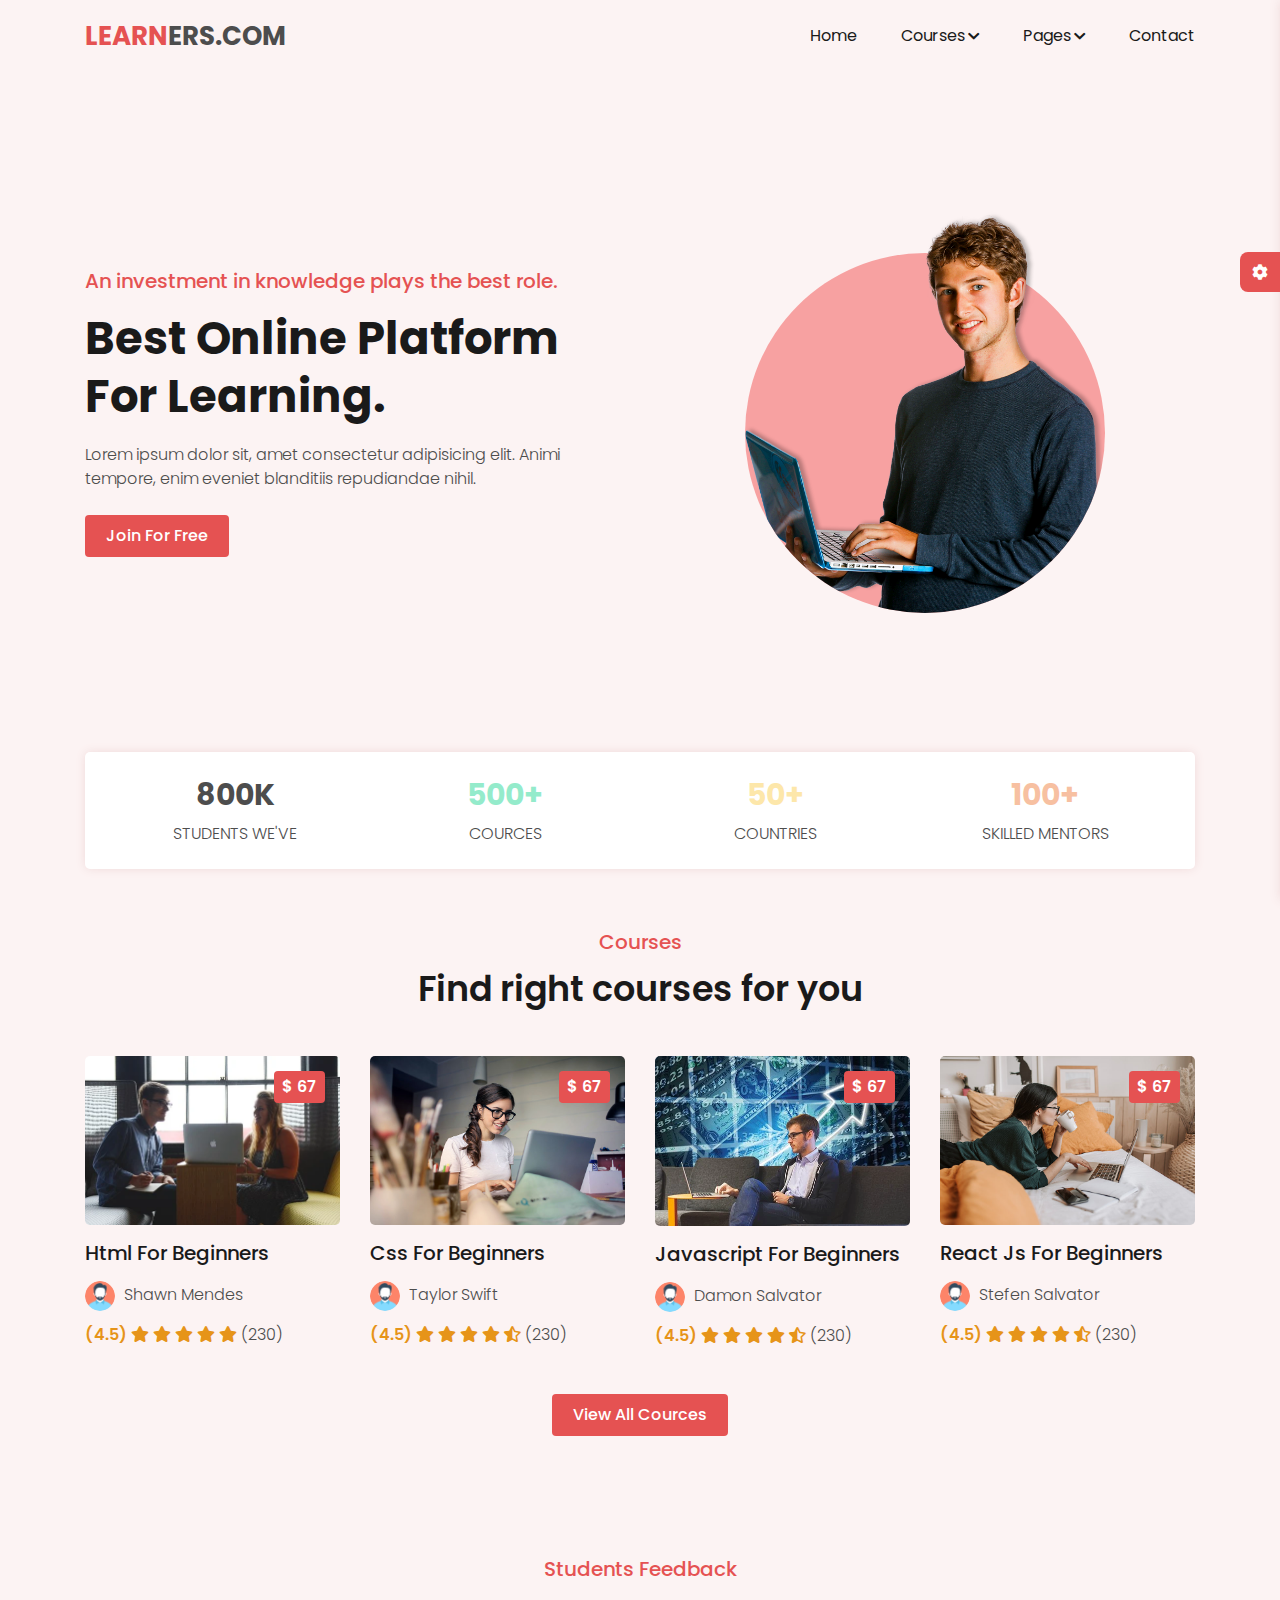
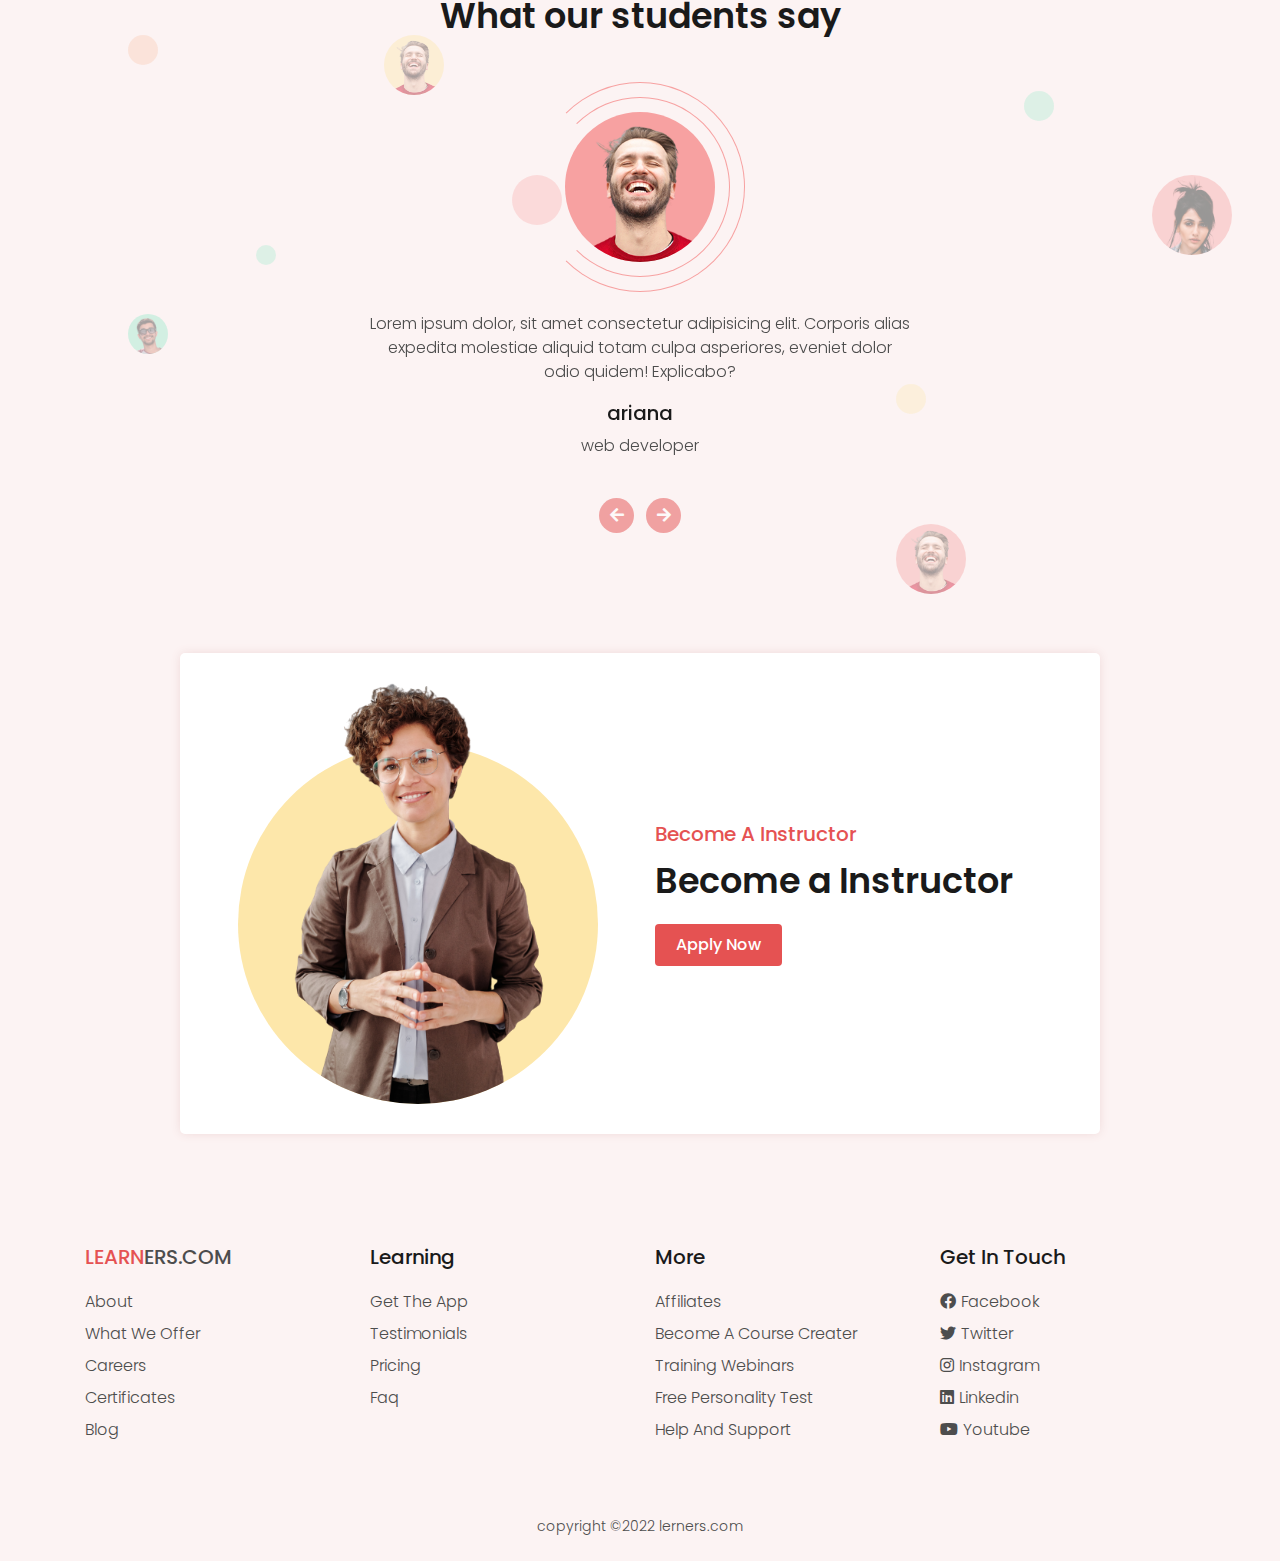
<file: index.html>
<!DOCTYPE html>
<html lang="en">
<head>
  <title> lerners.com </title>
  <meta charset="utf-8">
  <meta name="viewport" content="width=device-width, initial-scale=1.0">
  <link rel="stylesheet" href="css/font-awesome.css">
  <link rel="stylesheet" href="css/bootstrap.min.css">
  <link rel="stylesheet" href="css/style.css">
  <link rel="stylesheet" href="css/responsive.css">
  <link rel="stylesheet" class="js-color-style" href="css/colors/color-1.css">
  <link rel="stylesheet" class="js-glass-style" href="css/glass.css" disabled>

</head>
<body>

<div class="main-wrapper">

  <header class="header">
    <div class="container">
      <div class="header-main d-flex justify-content-between align-items-center">
        <div class="header-logo">
          <a href="index.html"><span>learn</span>ers.com</a>
        </div>
        <button type = "button" class= "header-hamburger-btn js-header-menu-toggler">
          <span></span>
          
        </button>
        <div class="header-backdrop js-header-backdrop"></div>
        <nav class="header-menu js-header-menu ">
          <button type="button" class="header-close-btn js-header-menu-toggler">
            <i class="fas fa-times"></i>
          </button>
          <ul class="menu">
            <li class="menu-item"><a href="index.html">home</a></li>
            <li class="menu-item menu-item-has-children">
              <a href="#" class="js-toggle-sub-menu">courses<i class="fas fa-chevron-down"></i></a>
              <ul class="sub-menu js-sub-menu">
                <li class="sub-menu-item"><a href="courses.html">courses</a></li>
                <li class="sub-menu-item"><a href="course-details.html">course details</a></li>
              </ul>
            </li>
            <li class="menu-item menu-item-has-children">
              <a href="#" class="js-toggle-sub-menu">pages<i class="fas fa-chevron-down"></i></a>
              <ul class="sub-menu js-sub-menu">
                <li class="sub-menu-item"><a href="log-in.html">log in</a></li>
                <li class="sub-menu-item"><a href="sign-up.html">sign up</a></li>
              </ul>

            </li>
            <li class="menu-item"><a href="contact.html">contact</a></li>
          </ul>
        </nav>
      </div>
    </div>
  </header>
<!-- header ends -->

<!-- banner sec starts -->
<section class="banner-section d-flex align-items-center">
  <div class="container ">
    <div class="row align-items-center">
      <div class="col-md-6 ">
        <div class="banner-text">
          <h2 class="mb-3">An investment in knowledge plays the best role.</h2>
          <h1 class="mb-3 text-capitalize">best online platform for learning.</h1>
          <p class="mb-4">Lorem ipsum dolor sit, amet consectetur adipisicing elit. Animi tempore, enim eveniet blanditiis repudiandae nihil.</p>
          <a href="#" class="btn btn-theme">join for free</a>
        </div>
      </div>
      <div class="col-md-6">
        <div class="banner-img">
          <div class="circular-img">
            <div class="circular-img-inner">
              <div class="circular-img-circle"></div>
              <img src="img/bannner-img.png" alt="banner-img">
            </div>
          </div>
        </div>
      </div>
    </div>
  </div>
</section>
<!-- banner sec ends -->

<!-- Fun facts section start -->
<section class="fun-facts-section">
  <div class="container">
    <div class="box py-2">
      <div class="row text-center">
        <div class="col-md-6 col-lg-3">
          <div class="fun-facts-item">
            <h2 class="style-1">800k</h2>
            <p>students we've</p>
          </div>
        </div>
        <div class="col-md-6 col-lg-3">
          <div class="fun-facts-item">
            <h2 class="style-2">500+</h2>
            <p>cources</p>
          </div>
        </div>
        <div class="col-md-6 col-lg-3">
          <div class="fun-facts-item">
            <h2 class="style-3">50+</h2>
            <p>countries</p>
          </div>
        </div>
        <div class="col-md-6 col-lg-3">
          <div class="fun-facts-item">
            <h2 class="style-4">100+</h2>
            <p>skilled mentors</p>
          </div>
        </div>
      </div>
    </div>
  </div>
</section>
<!-- Fun facts section end -->

<!-- cources sec starts -->
<section class="cources-section section-padding">
  <div class="container">
    <div class="row justify-content-center">
      <div class="col-md-8 ">
        <div class="section-title text-center">
          <h2 class="title">courses</h2>
          <p class="sub-title">Find right courses for you</p>
        </div>
      </div>
    </div>
    <div class="row">
      <!-- courses items -->
      <div class="col-md-6 col-lg-3">
        <div class="courses-item">
          <a href="courses-details.html" class="link">
            <div class="courses-item-inner">
              <div class="img-box">
                <img src="img/courses/web-development/6.jpg" alt="course img">
              </div>
              <h3 class="title">html for beginners</h3>
              <div class="instructor">
                <img src="img/instructor/1.png" alt="instructor img">
                <span class="instructor-name">shawn mendes</span>
              </div>
              <div class="rating">
                <span class="average-rating">(4.5)</span>
                <span class="average-stars">
                  <i class="fa fa-star"></i>
                  <i class="fa fa-star"></i>
                  <i class="fa fa-star"></i>
                  <i class="fa fa-star"></i>
                  <i class="fas fa-star"></i>
                </span>
                <span class="reviews">(230)</span>
              </div>
              <div class="price">$ 67</div>

            </div>
          </a>
        </div>
      </div>
      <div class="col-md-6 col-lg-3">
        <div class="courses-item">
          <a href="courses-details.html" class="link">
            <div class="courses-item-inner">
              <div class="img-box">
                <img src="img/courses/web-development/3.jpg" alt="course img">
              </div>
              <h3 class="title">css for beginners</h3>
              <div class="instructor">
                <img src="img/instructor/1.png" alt="instructor img">
                <span class="instructor-name">taylor swift</span>
              </div>
              <div class="rating">
                <span class="average-rating">(4.5)</span>
                <span class="average-stars">
                  <i class="fa fa-star"></i>
                  <i class="fa fa-star"></i>
                  <i class="fa fa-star"></i>
                  <i class="fa fa-star"></i>
                  <i class="fas fa-star-half-alt"></i>
                </span>
                <span class="reviews">(230)</span>
              </div>
              <div class="price">$ 67</div>

            </div>
          </a>
        </div>
      </div>
      <div class="col-md-6 col-lg-3">
        <div class="courses-item">
          <a href="courses-details.html" class="link">
            <div class="courses-item-inner">
              <div class="img-box">
                <img src="img/courses/web-development/5.jpg" alt="course img">
              </div>
              <h3 class="title">javascript for beginners</h3>
              <div class="instructor">
                <img src="img/instructor/1.png" alt="instructor img">
                <span class="instructor-name">damon salvator</span>
              </div>
              <div class="rating">
                <span class="average-rating">(4.5)</span>
                <span class="average-stars">
                  <i class="fa fa-star"></i>
                  <i class="fa fa-star"></i>
                  <i class="fa fa-star"></i>
                  <i class="fa fa-star"></i>
                  <i class="fas fa-star-half-alt"></i>
                </span>
                <span class="reviews">(230)</span>
              </div>
              <div class="price">$ 67</div>

            </div>
          </a>
        </div>
      </div>
      <!-- courses item ends -->

      <div class="col-md-6 col-lg-3">
        <div class="courses-item">
          <a href="courses-details.html" class="link">
            <div class="courses-item-inner">
              <div class="img-box">
                <img src="img/courses/web-development/2.jpg" alt="course img">
              </div>
              <h3 class="title">react js for beginners</h3>
              <div class="instructor">
                <img src="img/instructor/1.png" alt="instructor img">
                <span class="instructor-name">stefen salvator</span>
              </div>
              <div class="rating">
                <span class="average-rating">(4.5)</span>
                <span class="average-stars">
                  <i class="fa fa-star"></i>
                  <i class="fa fa-star"></i>
                  <i class="fa fa-star"></i>
                  <i class="fa fa-star"></i>
                  <i class="fas fa-star-half-alt"></i>
                </span>
                <span class="reviews">(230)</span>
              </div>
              <div class="price">$ 67</div>

            </div>
          </a>
        </div>
      </div>

      <!-- courses item ends -->
    </div>
    <div class="row">
      <div class="col-12 text-center mt-3">
        <a href="courses.html" class="btn btn-theme">view all cources</a>
      </div>
    </div>
  </div>

</section>
<!-- cources sec ends -->

<!-- testimonial section starts -->
<section class="testimonial-section section-padding position-relative">
  <div class="decoration-circles">
    <div class="decoration-circles-item"></div>
    <div class="decoration-circles-item"></div>
    <div class="decoration-circles-item"></div>
    <div class="decoration-circles-item"></div>
    <div class="decoration-circles-item"></div>
  </div>
  <div class="decoration-imgs">
    <img src="img/testimonial/1.png" alt="decoration" class="decoration-imgs-item">
    <img src="img/testimonial/2.png" alt="decoration" class="decoration-imgs-item">
    <img src="img/testimonial/3.png" alt="decoration" class="decoration-imgs-item">
    <img src="img/testimonial/1.png" alt="decoration" class="decoration-imgs-item">
  </div>
  <div class="container">
    <div class="row justify-content-center">
      <div class="col-md-8">
        <div class="section-title text-center">
          <h2 class="title">students feedback</h2>
          <p class="sub-title"> What our students say</p>
        </div>
      </div>
    </div>
    <div class="row justify-content-center">
      <div class="col-md-8 col-lg-6">
        <div class="img-box rounded-circle position-relative">
          <img src="img/testimonial/1.png" class="w-100 js-testimonial-img rounded-circle" alt="testimonial img">
        </div>

        <div id="carouselone" class="carousel slide text-center" data-bs-ride="carousel">
          <div class="carousel-inner mb-4">
            <div class="carousel-item active" data-js-testimonial-img="img/testimonial/3.png">
              <div class="testimonials-item">
                <p class="text-1">Lorem ipsum dolor, sit amet consectetur adipisicing elit. Corporis alias expedita molestiae aliquid totam culpa asperiores, eveniet dolor odio quidem! Explicabo?</p>
                <h3>ariana</h3>
                <p class="text-2">web developer</p>
              </div>
            </div>
            <div class="carousel-item " data-js-testimonial-img="img/testimonial/1.png">
              <div class="testimonials-item">
                <p class="text-1">Lorem ipsum dolor, sit amet consectetur adipisicing elit. Corporis alias expedita molestiae aliquid totam culpa asperiores, eveniet dolor odio quidem! Explicabo?</p>
                <h3>zayn mallik</h3>
                <p class="text-2">web developer</p>
              </div>
            </div>
            <div class="carousel-item" data-js-testimonial-img="img/testimonial/2.png">
              <div class="testimonials-item">
                <p class="text-1">Lorem ipsum dolor, sit amet consectetur adipisicing elit. Corporis alias expedita molestiae aliquid totam culpa asperiores, eveniet dolor odio quidem! Explicabo?</p>
                <h3>justin</h3>
                <p class="text-2">web developer</p>
              </div>
            </div>
          </div>
          <button class="carousel-control-prev" type="button" data-bs-target="#carouselone" data-bs-slide="prev">
            <i class="fas fa-arrow-left"></i>
            <span class="visually-hidden">Previous</span>
          </button>
          <button class="carousel-control-next" type="button" data-bs-target="#carouselone" data-bs-slide="next">
            <i class="fas fa-arrow-right"></i>
            <span class="visually-hidden">Next</span>
          </button>
        </div>
      </div>

    </div>
  </div>
</section>
<!-- testimonial section ends -->

<!-- Instructor starts -->
<section class="bai-section section-padding">
  <div class="container">
    <div class="row justify-content-center">
      <div class="col-xl-10">
        <div class="box">
          <div class="row align-items-center">
            <div class="col-md-6">
              <div class="circular-img">
                <div class="circular-img-inner">
                  <div class="circular-img-circle"></div>
                  <img src="img/bai-img.png" alt="image">
                </div>
              </div>
            </div>
            <div class="col-md-6 ">
            <div class="section-title m-0">
              <h2 class="title">become a instructor</h2>
              <p class="sub-title">Become a Instructor</p>
            </div>
            <a href="#" class="btn btn-theme">apply now</a>
          </div>
        </div>
        </div>
      </div>
    </div>
  </div>
</section>
<!-- Instructor ends -->

<!-- footer starts -->
<footer class="footer">
  <div class="footer-top">
    <div class="container">
      <div class="row">
        <div class="col-sm-6 col-lg-3">
          <div class="footer-item">
            <h3 class="footer-logo"><span>learn</span>ers.com</h3>
            <ul>
              <li><a href="#">about</a></li>
              <li><a href="#">what we offer</a></li>
              <li><a href="#">careers</a></li>
              <li><a href="#">certificates</a></li>
              <li><a href="#">blog</a></li>
            </ul>
          </div>
        </div>
        <div class="col-sm-6 col-lg-3">
          <div class="footer-item">
            <h3>learning</h3>
            <ul>
              <li><a href="#">get the app</a></li>
              <li><a href="#">testimonials</a></li>
              <li><a href="#">pricing</a></li>
              <li><a href="#">faq</a></li>
            </ul>
          </div>
        </div>
        <div class="col-sm-6 col-lg-3">
          <div class="footer-item">
            <h3>more</h3>
            <ul>
              <li><a href="#">affiliates</a></li>
              <li><a href="#">become a course creater</a></li>
              <li><a href="#">training webinars</a></li>
              <li><a href="#">free personality test</a></li>
              <li><a href="#">help and support</a></li>
            </ul>
          </div>
        </div>
        <div class="col-sm-6 col-lg-3">
          <div class="footer-item">
            <h3>get in touch</h3>
            <ul>
              <li><a href="#"><i class="fab fa-facebook social-icon"></i>facebook</a></li>
              <li><a href="#"><i class="fab fa-twitter social-icon"></i>twitter</a></li>
              <li><a href="#"><i class="fab fa-instagram social-icon"></i>instagram</a></li>
              <li><a href="#"><i class="fab fa-linkedin social-icon"></i>linkedin</a></li>
              <li><a href="#"><i class="fab fa-youtube social-icon"></i>youtube</a></li>
            </ul>
          </div>
        </div>
      </div>
    </div>
  
  </div>
  <div class="footer-bottom">
    <div class="container">
      <p class="m-0 py-4 text-center">copyright &copy;2022 lerners.com</p>
    </div>
  </div>
</footer>
<!-- footer ends -->
</div>
<!-- style switcher starts -->
<div class="style-switcher js-style-switcher">
  <div class="style-switcher-toggler js-style-switcher-toggler">
    <i class="fas fa-cog"></i>
  </div>
  <h3>Style switcher</h3>
  <div class="style-switcher-item">
    <p class="mb-2">Theme Colors</p>
    <!-- theme colours -->
    <div class="theme-colors js-theme-colors">
      <button type="button" data-js-theme-color="color-1" class="js-theme-color-item color-1"></button>
      <button type="button" data-js-theme-color="color-2" class="js-theme-color-item color-2"></button>
      <button type="button" data-js-theme-color="color-3" class="js-theme-color-item color-3"></button>
      <button type="button" data-js-theme-color="color-4" class="js-theme-color-item color-4"></button>
      <button type="button" data-js-theme-color="color-5" class="js-theme-color-item color-5"></button>
    </div>
  </div>
  <div class="style-switcher-item">
    <div class="form-check form-switch">
      <input class="form-check-input js-dark-mode" type="checkbox" role="switch" id="dark-mode">
      <label class="form-check-label" for="dark-mode">Dark-Mode</label>
    </div>
  </div>
  <div class="style-switcher-item">
    <div class="form-check form-switch">
      <input class="form-check-input js-glass-effect" type="checkbox" role="switch" id="glass-effect">
      <label class="form-check-label" for="glass-effect">Glass-Effect</label>
    </div>
  </div>
</div>
<!-- style switcher end -->

<script src="js/bootstrap.bundle.min.js"></script>  
<script src="js/main.js"></script>
</body>
</html>
</file>
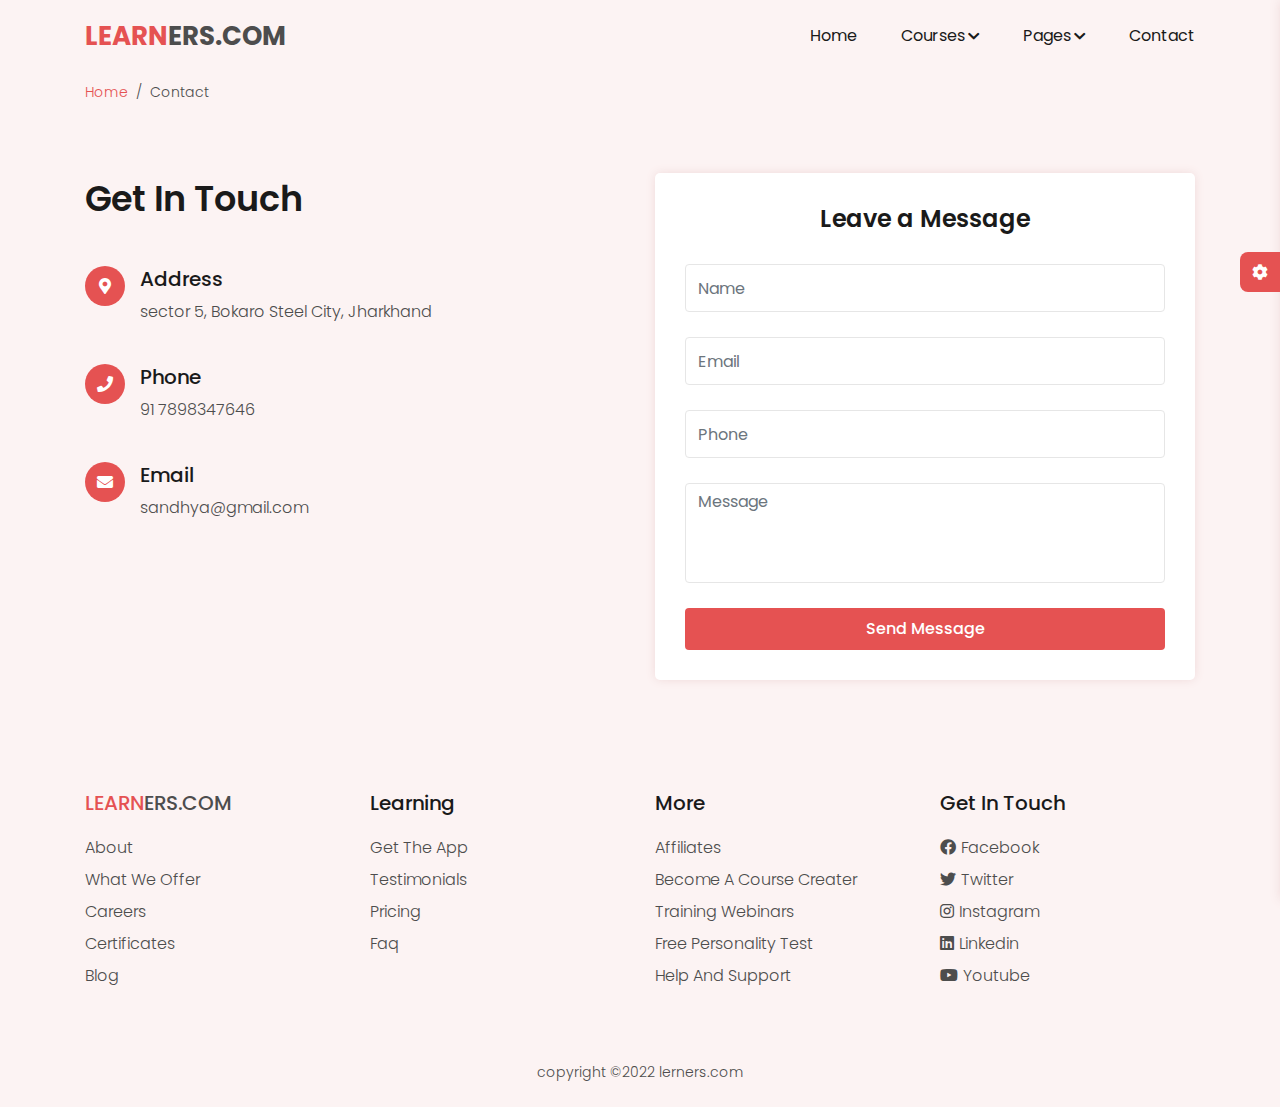
<file: contact.html>
<!DOCTYPE html>
<html lang="en">
<head>
  <title>Contact</title>
  <meta charset="utf-8">
  <meta name="viewport" content="width=device-width, initial-scale=1.0">
  <link rel="stylesheet" href="css/font-awesome.css">
  <link rel="stylesheet" href="css/bootstrap.min.css">
  <link rel="stylesheet" href="css/style.css">
  <link rel="stylesheet" href="css/responsive.css">
  <link rel="stylesheet" class="js-color-style" href="css/colors/color-1.css">
  <link rel="stylesheet" class="js-glass-style" href="css/glass.css" disabled>

</head>
<body>

<div class="main-wrapper">
        <!-- header starts -->

    <header class="header">
        <div class="container">
          <div class="header-main d-flex justify-content-between align-items-center">
            <div class="header-logo">
              <a href="index.html"><span>learn</span>ers.com</a>
            </div>
            <button type = "button" class= "header-hamburger-btn js-header-menu-toggler">
              <span></span>
              
            </button>
            <div class="header-backdrop js-header-backdrop"></div>
            <nav class="header-menu js-header-menu ">
              <button type="button" class="header-close-btn js-header-menu-toggler">
                <i class="fas fa-times"></i>
              </button>
              <ul class="menu">
                <li class="menu-item"><a href="index.html">home</a></li>
                <li class="menu-item menu-item-has-children">
                  <a href="#" class="js-toggle-sub-menu">courses<i class="fas fa-chevron-down"></i></a>
                  <ul class="sub-menu js-sub-menu">
                    <li class="sub-menu-item"><a href="courses.html">courses</a></li>
                    <li class="sub-menu-item"><a href="course-details.html">course details</a></li>
                  </ul>
                </li>
                <li class="menu-item menu-item-has-children">
                  <a href="#" class="js-toggle-sub-menu">pages<i class="fas fa-chevron-down"></i></a>
                  <ul class="sub-menu js-sub-menu">
                    <li class="sub-menu-item"><a href="log-in.html">log in</a></li>
                    <li class="sub-menu-item"><a href="sign-up.html">sign up</a></li>
                  </ul>
    
                </li>
                <li class="menu-item"><a href="contact.html">contact</a></li>
              </ul>
            </nav>
          </div>
        </div>
      </header>
    <!-- header ends -->
<!-- breadcrumb start -->
  <div class="breadcrumb-nav">
    <div class="container">
      <nav aria-label="breadcrumb">
        <ol class="breadcrumb mb-0">
          <li class="breadcrumb-item"><a href="index.html">Home</a></li>
          <li class="breadcrumb-item active" aria-current="page">Contact</li>
        </ol>
      </nav>
    </div>
  </div>
<!-- breadcrumb ends -->

<!-- contact sec start -->
<section class="contact-section section-padding">
  <div class="container">
    <div class="row">
      <div class="col-md-6">
        <div class="section-title">
          <p class="sub-title">Get In Touch</p>
        </div>
        <div class="contact-items">
          <div class="contact-item">
            <div class="icon-box"><i class="fas fa-map-marker-alt"></i></div>
            <h3>Address</h3>
            <p>sector 5, Bokaro Steel City, Jharkhand</p>
          </div>
          <div class="contact-item">
            <div class="icon-box"><i class="fas fa-phone"></i></div>
            <h3>Phone</h3>
            <p>91 7898347646</p>
          </div>
          <div class="contact-item">
            <div class="icon-box"><i class="fas fa-envelope"></i></div>
            <h3>Email</h3>
            <p>sandhya@gmail.com</p>
          </div>
        </div>
      </div>
      <div class="col-md-6">
        <div class="contact-form box">
          <h2 class="form-title text-center">Leave a Message</h2>
          <form action="">
            <div class="form-group">
              <input type="text" class="form-control" placeholder="Name">
            </div>
            <div class="form-group">
              <input type="text" class="form-control" placeholder="Email">
            </div>
            <div class="form-group">
              <input type="text" class="form-control" placeholder="Phone">
            </div>
            <div class="form-group">
              <textarea class="form-control" placeholder="Message"></textarea>
            </div>
            <button type="submit" class="btn btn-block btn-theme btn-form">send message</button>
          </form>
        </div>
      </div>
    </div>
  </div>
</section>
<!-- contact sec end -->
    <!-- footer starts -->
<footer class="footer">
    <div class="footer-top">
      <div class="container">
        <div class="row">
          <div class="col-sm-6 col-lg-3">
            <div class="footer-item">
              <h3 class="footer-logo"><span>learn</span>ers.com</h3>
              <ul>
                <li><a href="#">about</a></li>
                <li><a href="#">what we offer</a></li>
                <li><a href="#">careers</a></li>
                <li><a href="#">certificates</a></li>
                <li><a href="#">blog</a></li>
              </ul>
            </div>
          </div>
          <div class="col-sm-6 col-lg-3">
            <div class="footer-item">
              <h3>learning</h3>
              <ul>
                <li><a href="#">get the app</a></li>
                <li><a href="#">testimonials</a></li>
                <li><a href="#">pricing</a></li>
                <li><a href="#">faq</a></li>
              </ul>
            </div>
          </div>
          <div class="col-sm-6 col-lg-3">
            <div class="footer-item">
              <h3>more</h3>
              <ul>
                <li><a href="#">affiliates</a></li>
                <li><a href="#">become a course creater</a></li>
                <li><a href="#">training webinars</a></li>
                <li><a href="#">free personality test</a></li>
                <li><a href="#">help and support</a></li>
              </ul>
            </div>
          </div>
          <div class="col-sm-6 col-lg-3">
            <div class="footer-item">
              <h3>get in touch</h3>
              <ul>
                <li><a href="#"><i class="fab fa-facebook social-icon"></i>facebook</a></li>
                <li><a href="#"><i class="fab fa-twitter social-icon"></i>twitter</a></li>
                <li><a href="#"><i class="fab fa-instagram social-icon"></i>instagram</a></li>
                <li><a href="#"><i class="fab fa-linkedin social-icon"></i>linkedin</a></li>
                <li><a href="#"><i class="fab fa-youtube social-icon"></i>youtube</a></li>
              </ul>
            </div>
          </div>
        </div>
      </div>
    
    </div>
    <div class="footer-bottom">
      <div class="container">
        <p class="m-0 py-4 text-center">copyright &copy;2022 lerners.com</p>
      </div>
    </div>
  </footer>
  <!-- footer ends -->
</div>

<!-- style switcher starts -->
<div class="style-switcher js-style-switcher">
  <div class="style-switcher-toggler js-style-switcher-toggler">
    <i class="fas fa-cog"></i>
  </div>
  <h3>Style switcher</h3>
  <div class="style-switcher-item">
    <p class="mb-2">Theme Colors</p>
    <!-- theme colours -->
    <div class="theme-colors js-theme-colors">
      <button type="button" data-js-theme-color="color-1" class="js-theme-color-item color-1"></button>
      <button type="button" data-js-theme-color="color-2" class="js-theme-color-item color-2"></button>
      <button type="button" data-js-theme-color="color-3" class="js-theme-color-item color-3"></button>
      <button type="button" data-js-theme-color="color-4" class="js-theme-color-item color-4"></button>
      <button type="button" data-js-theme-color="color-5" class="js-theme-color-item color-5"></button>
    </div>
  </div>
  <div class="style-switcher-item">
    <div class="form-check form-switch">
      <input class="form-check-input js-dark-mode" type="checkbox" role="switch" id="dark-mode">
      <label class="form-check-label" for="dark-mode">Dark-Mode</label>
    </div>
  </div>
  <div class="style-switcher-item">
    <div class="form-check form-switch">
      <input class="form-check-input js-glass-effect" type="checkbox" role="switch" id="glass-effect">
      <label class="form-check-label" for="glass-effect">Glass-Effect</label>
    </div>
  </div>
</div>
<!-- style switcher end -->
<script src="js/bootstrap.bundle.min.js"></script>  
<script src="js/main.js"></script>
</body>
</html>
</file>
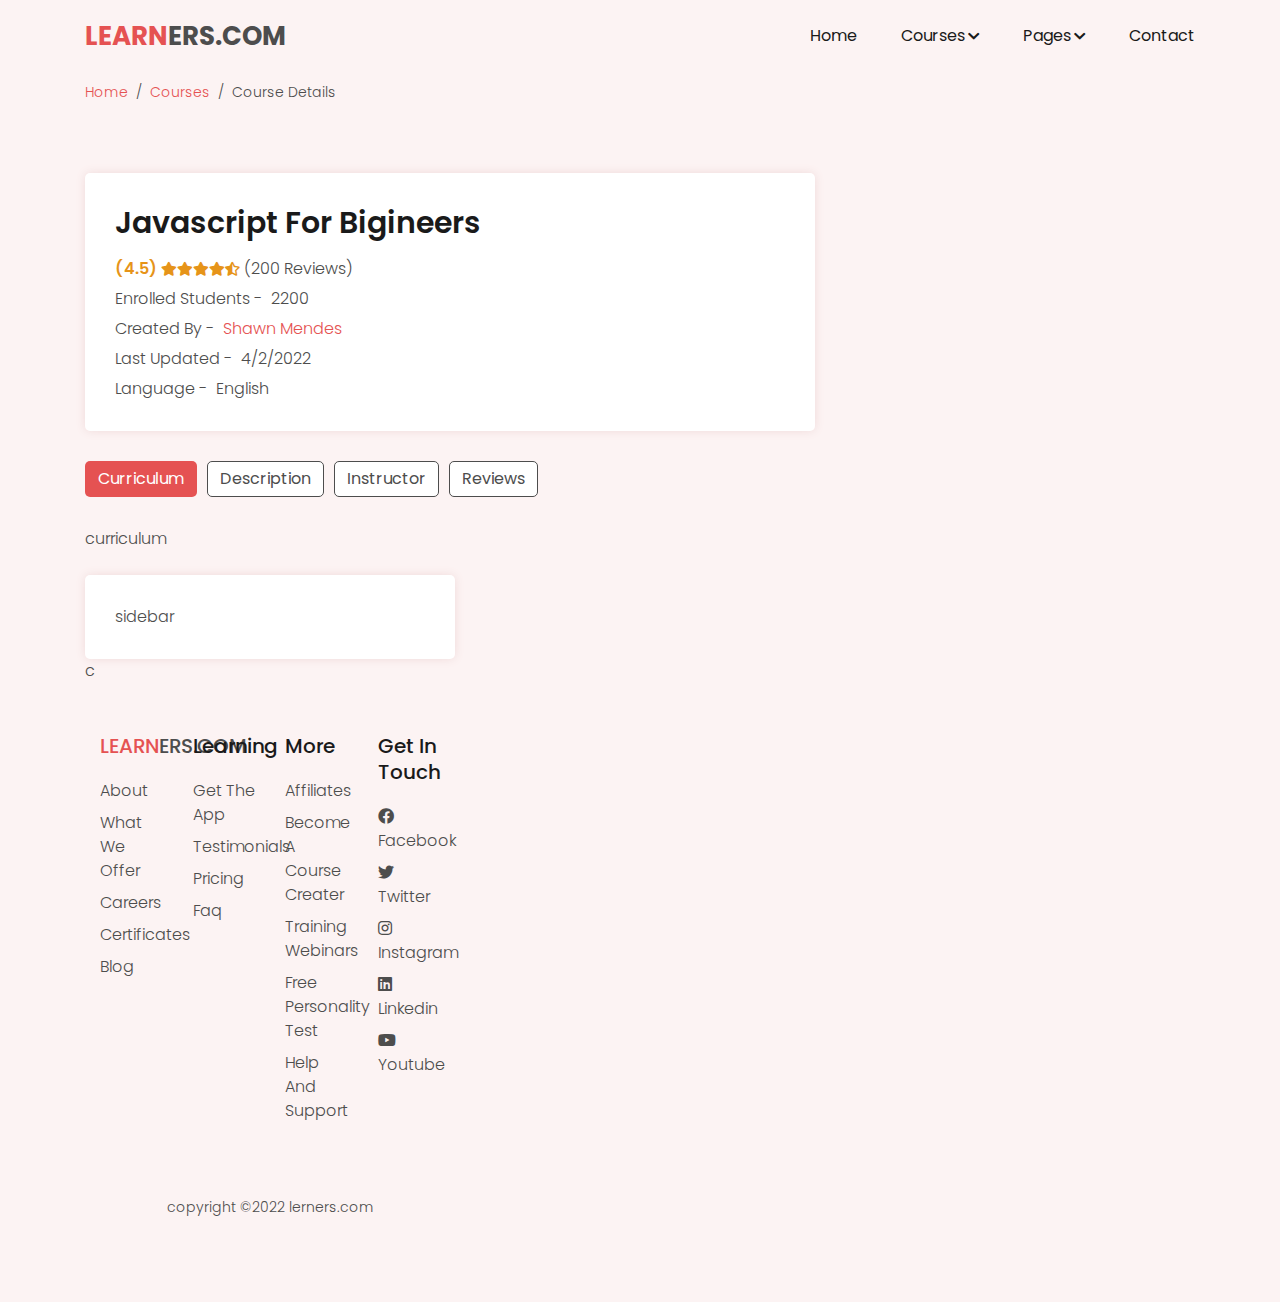
<file: cou.html>
<!DOCTYPE html>
<html lang="en">

    <head>
        <title> Course Details </title>
        <meta charset="utf-8">
        <meta name="viewport" content="width=device-width, initial-scale=1.0">
        <link rel="stylesheet" href="css/font-awesome.css">
        <link rel="stylesheet" href="css/bootstrap.min.css">
        <link rel="stylesheet" href="css/style.css">
        <link rel="stylesheet" class="js-color-style" href="css/colors/color-1.css">
    </head>

    <body>
        <div class="main-wrapper">
            <!-- header starts -->
            <header class="header">
                <div class="container">
                    <div class="header-main d-flex justify-content-between align-items-center">
                        <div class="header-logo">
                            <a href="index.html"><span>learn</span>ers.com</a>
                        </div>
                        <button type="button" class="header-hamburger-btn js-header-menu-toggler">
                            <span></span>
                        </button>
                        <div class="header-backdrop js-header-backdrop"></div>
                        <nav class="header-menu js-header-menu ">
                            <button type="button" class="header-close-btn js-header-menu-toggler">
                                <i class="fas fa-times"></i>
                            </button>
                            <ul class="menu">
                                <li class="menu-item"><a href="index.html">home</a></li>
                                <li class="menu-item menu-item-has-children">
                                    <a href="#" class="js-toggle-sub-menu">courses<i
                                            class="fas fa-chevron-down"></i></a>
                                    <ul class="sub-menu js-sub-menu">
                                        <li class="sub-menu-item"><a href="courses.html">courses</a></li>
                                        <li class="sub-menu-item"><a href="course-details.html">course details</a></li>
                                    </ul>
                                </li>
                                <li class="menu-item menu-item-has-children">
                                    <a href="#" class="js-toggle-sub-menu">pages<i class="fas fa-chevron-down"></i></a>
                                    <ul class="sub-menu js-sub-menu">
                                        <li class="sub-menu-item"><a href="log-in.html">log in</a></li>
                                        <li class="sub-menu-item"><a href="sign-up.html">sign up</a></li>
                                    </ul>
                                </li>
                                <li class="menu-item"><a href="contact.html">contact</a></li>
                            </ul>
                        </nav>
                    </div>
                </div>
            </header>
            <!-- header ends -->
            <!-- breadcrumb start -->
            <div class="breadcrumb-nav">
                <div class="container">
                    <nav aria-label="breadcrumb">
                        <ol class="breadcrumb mb-0">
                            <li class="breadcrumb-item"><a href="index.html">Home</a></li>
                            <li class="breadcrumb-item"><a href="courses.html">courses</a></li>
                            <li class="breadcrumb-item active" aria-current="page">course details</li>
                        </ol>
                    </nav>
                </div>
            </div>
            <!-- breadcrumb ends -->
            <!-- courses-details section starts -->
            <section class="course-details section-padding">
                <div class="container">
                    <div class="row">
                        <div class="col-lg-8">
                            <!-- course header start -->
                            <div class="course-header box">
                                <h2 class="text-capitalize">javascript for bigineers</h2>
                                <div class="rating">
                                    <span class="average-rating">(4.5)</span>
                                    <span class="average-stars"><i class="fas fa-star"></i><i class="fas fa-star"></i><i
                                            class="fas fa-star"></i><i class="fas fa-star"></i><i
                                            class="fas fa-star-half-alt"></i></span>
                                    <span class="reviews">(200 Reviews)</span>
                                </div>
                                <ul>
                                    <li>enrolled students - <span>2200</span></li>
                                    <li>created by - <span><a href="#">shawn mendes</a></span></li>
                                    <li>last updated - <span>4/2/2022</span></li>
                                    <li>language - <span>english</span></li>
                                </ul>
                            </div>
                            <!-- course header end -->
                            <!-- courses tab start -->
                            <nav class="courses-tab">
                                <div class="nav nav-tabs border-0" id="nav-tab" role="tablist">
                                    <button class="nav-link active" id="course-curriculum-tab" data-bs-toggle="tab"
                                        data-bs-target="#course-curriculum" type="button" role="tab"
                                        aria-controls="course-curriculum" aria-selected="true">curriculum</button>
                                    <button class="nav-link" id="course-description-tab" data-bs-toggle="tab"
                                        data-bs-target="#course-description" type="button" role="tab"
                                        aria-controls="course-description" aria-selected="false">description</button>
                                    <button class="nav-link" id="course-instructor-tab" data-bs-toggle="tab"
                                        data-bs-target="#course-instructor" type="button" role="tab"
                                        aria-controls="course-instructor" aria-selected="false">instructor</button>
                                    <button class="nav-link" id="course-reviews-tab" data-bs-toggle="tab"
                                        data-bs-target="#course-reviews" type="button" role="tab"
                                        aria-controls="course-reviews" aria-selected="false">reviews</button>
                                </div>
                            </nav>
                            <!-- courses tab end -->
                            <!-- tab panes start -->
                            <div class="tab-content" id="nav-tabContent">
                                <div class="tab-pane fade show active" id="course-curriculum" role="tabpanel"
                                    aria-labelledby="course-curriculum-tab">curriculum</div>
                                <div class="tab-pane fade" id="course-description" role="tabpanel"
                                    aria-labelledby="course-description-tab">description</div>
                                <div class="tab-pane fade" id="course-instructor" role="tabpanel"
                                    aria-labelledby="course-instructor-tab">course-instructor</div>
                                </div>
                                <div class="tab-pane fade" id="course-reviewsv" role="tabpanel"
                                    aria-labelledby="course-reviews-tab">course-reviews</div>
                        </div>
                        <!-- tab panes start -->
                    </div>
                    <div class="col-lg-4">
                        <!-- course sidebar starts -->
                        <div class="course-sidebar box"> sidebar </div>
                        <!-- course sidebar end -->
c
            <!-- courses-details section ends -->
            <!-- footer starts -->
            <footer class="footer">
                <div class="footer-top">
                    <div class="container">
                        <div class="row">
                            <div class="col-sm-6 col-lg-3">
                                <div class="footer-item">
                                    <h3 class="footer-logo"><span>learn</span>ers.com</h3>
                                    <ul>
                                        <li><a href="#">about</a></li>
                                        <li><a href="#">what we offer</a></li>
                                        <li><a href="#">careers</a></li>
                                        <li><a href="#">certificates</a></li>
                                        <li><a href="#">blog</a></li>
                                    </ul>
                                </div>
                            </div>
                            <div class="col-sm-6 col-lg-3">
                                <div class="footer-item">
                                    <h3>learning</h3>
                                    <ul>
                                        <li><a href="#">get the app</a></li>
                                        <li><a href="#">testimonials</a></li>
                                        <li><a href="#">pricing</a></li>
                                        <li><a href="#">faq</a></li>
                                    </ul>
                                </div>
                            </div>
                            <div class="col-sm-6 col-lg-3">
                                <div class="footer-item">
                                    <h3>more</h3>
                                    <ul>
                                        <li><a href="#">affiliates</a></li>
                                        <li><a href="#">become a course creater</a></li>
                                        <li><a href="#">training webinars</a></li>
                                        <li><a href="#">free personality test</a></li>
                                        <li><a href="#">help and support</a></li>
                                    </ul>
                                </div>
                            </div>
                            <div class="col-sm-6 col-lg-3">
                                <div class="footer-item">
                                    <h3>get in touch</h3>
                                    <ul>
                                        <li><a href="#"><i class="fab fa-facebook social-icon"></i>facebook</a></li>
                                        <li><a href="#"><i class="fab fa-twitter social-icon"></i>twitter</a></li>
                                        <li><a href="#"><i class="fab fa-instagram social-icon"></i>instagram</a></li>
                                        <li><a href="#"><i class="fab fa-linkedin social-icon"></i>linkedin</a></li>
                                        <li><a href="#"><i class="fab fa-youtube social-icon"></i>youtube</a></li>
                                    </ul>
                                </div>
                            </div>
                        </div>
                    </div>
                </div>
                <div class="footer-bottom">
                    <div class="container">
                        <p class="m-0 py-4 text-center">copyright &copy;2022 lerners.com</p>
                    </div>
                </div>
            </footer>
            <!-- footer ends -->
        </div>
        <script src="js/bootstrap.bundle.min.js"></script>
        <script src="js/main.js"></script>
    </body>

</html>
</file>
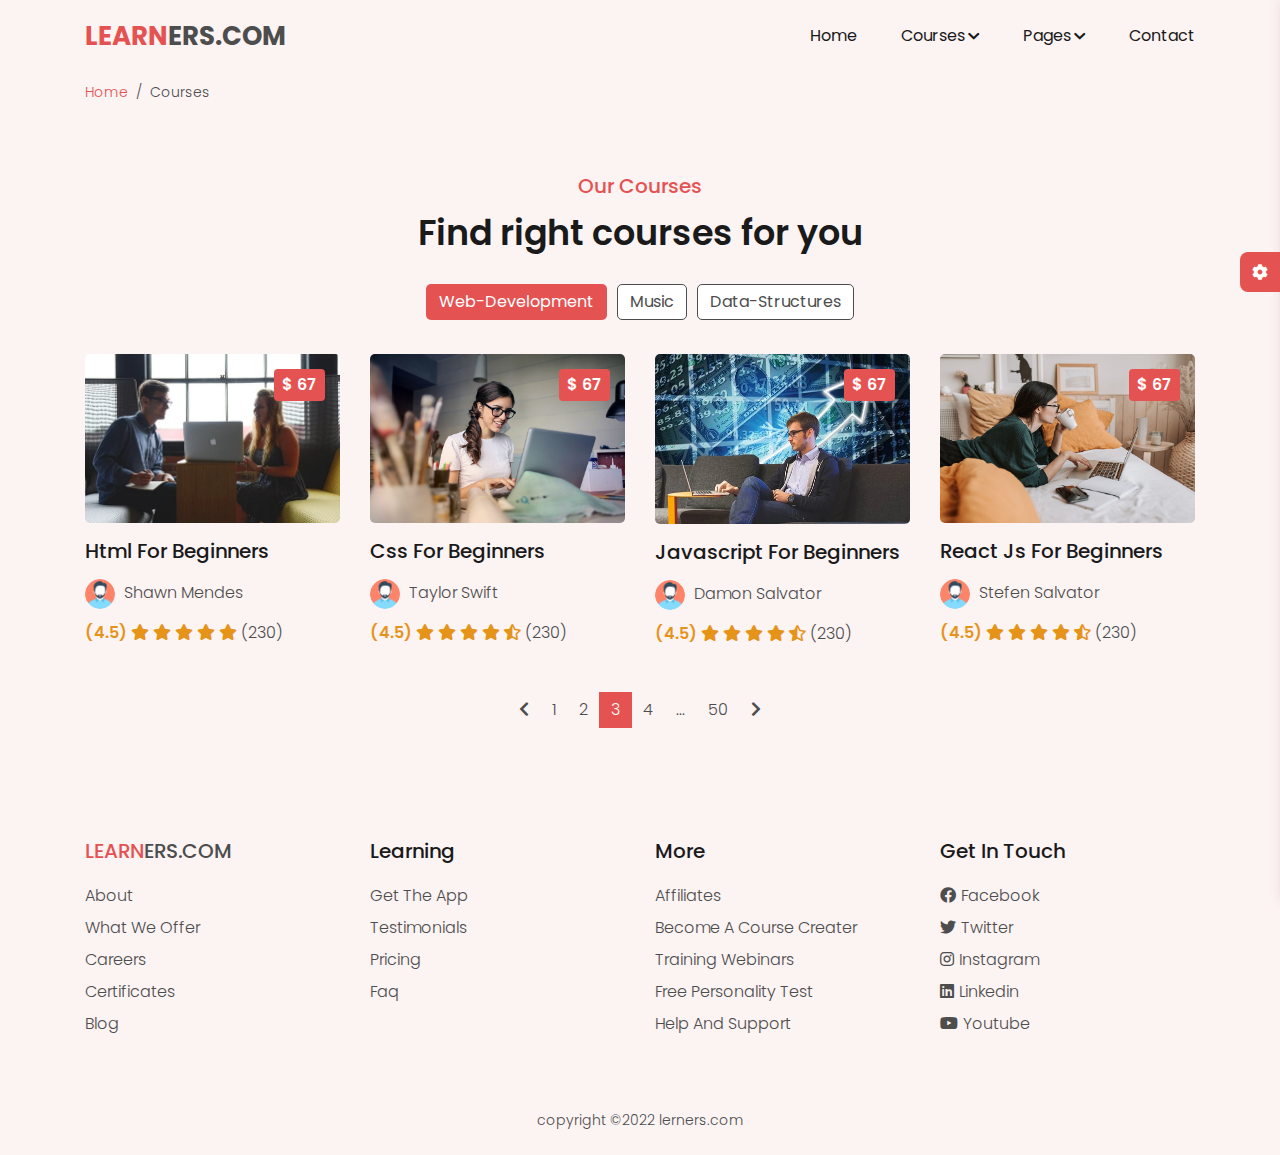
<file: courses.html>
<!DOCTYPE html>
<html lang="en">

<head>
  <title> Courses </title>
  <meta charset="utf-8">
  <meta name="viewport" content="width=device-width, initial-scale=1.0">
  <link rel="stylesheet" href="css/font-awesome.css">
  <link rel="stylesheet" href="css/bootstrap.min.css">
  <link rel="stylesheet" href="css/style.css">
  <link rel="stylesheet" href="css/responsive.css">
  <link rel="stylesheet" class="js-color-style" href="css/colors/color-1.css">
  <link rel="stylesheet" class="js-glass-style" href="css/glass.css" disabled>

</head>

<body>

  <div class="main-wrapper">
    <!-- header starts -->

    <header class="header">
      <div class="container">
        <div class="header-main d-flex justify-content-between align-items-center">
          <div class="header-logo">
            <a href="index.html"><span>learn</span>ers.com</a>
          </div>
          <button type="button" class="header-hamburger-btn js-header-menu-toggler">
            <span></span>

          </button>
          <div class="header-backdrop js-header-backdrop"></div>
          <nav class="header-menu js-header-menu ">
            <button type="button" class="header-close-btn js-header-menu-toggler">
              <i class="fas fa-times"></i>
            </button>
            <ul class="menu">
              <li class="menu-item"><a href="index.html">home</a></li>
              <li class="menu-item menu-item-has-children">
                <a href="#" class="js-toggle-sub-menu">courses<i class="fas fa-chevron-down"></i></a>
                <ul class="sub-menu js-sub-menu">
                  <li class="sub-menu-item"><a href="courses.html">courses</a></li>
                  <li class="sub-menu-item"><a href="course-details.html">course details</a></li>
                </ul>
              </li>
              <li class="menu-item menu-item-has-children">
                <a href="#" class="js-toggle-sub-menu">pages<i class="fas fa-chevron-down"></i></a>
                <ul class="sub-menu js-sub-menu">
                  <li class="sub-menu-item"><a href="log-in.html">log in</a></li>
                  <li class="sub-menu-item"><a href="sign-up.html">sign up</a></li>
                </ul>

              </li>
              <li class="menu-item"><a href="contact.html">contact</a></li>
            </ul>
          </nav>
        </div>
      </div>
    </header>
    <!-- header ends -->

    <!-- breadcrumb start -->
    <div class="breadcrumb-nav">
      <div class="container">
        <nav aria-label="breadcrumb">
          <ol class="breadcrumb mb-0">
            <li class="breadcrumb-item"><a href="index.html">Home</a></li>
            <li class="breadcrumb-item active" aria-current="page">courses</li>
          </ol>
        </nav>
      </div>
    </div>
    <!-- breadcrumb ends -->
    <!-- courses section start -->
    <section class="courses-section section-padding">
      <div class="container">
        <div class="row justify-content-center">
          <div class="col-md-8 ">
            <div class="section-title text-center mb-4">
              <h2 class="title">our courses</h2>
              <p class="sub-title">Find right courses for you</p>
            </div>
          </div>
        </div>
        <div class="row">
          <div class="col-12">
            <nav>
              <div class="nav nav-tabs border-0 justify-content-center mb-4" id="nav-tab" role="tablist">
                <button class="nav-link active" id="web-development-tab" data-bs-toggle="tab"
                  data-bs-target="#web-development" type="button" role="tab" aria-controls="web-development"
                  aria-selected="true">web-development</button>
                <button class="nav-link" id="music-tab" data-bs-toggle="tab" data-bs-target="#music" type="button"
                  role="tab" aria-controls="music" aria-selected="false">music</button>
                <button class="nav-link" id="data-structures-tab" data-bs-toggle="tab" data-bs-target="#data-structures"
                  type="button" role="tab" aria-controls="data-structures"
                  aria-selected="false">data-structures</button>
              </div>
            </nav>
            <div class="tab-content" id="web-development">
              <div class="tab-pane fade show active" id="web-development" role="tabpanel"
                aria-labelledby="web-development-tab">
                <div class="row">
                  <div class="col-md-6 col-lg-3">
                    <div class="courses-item">
                      <a href="courses-details.html" class="link">
                        <div class="courses-item-inner">
                          <div class="img-box">
                            <img src="img/courses/web-development/6.jpg" alt="course img">
                          </div>
                          <h3 class="title">html for beginners</h3>
                          <div class="instructor">
                            <img src="img/instructor/1.png" alt="instructor img">
                            <span class="instructor-name">shawn mendes</span>
                          </div>
                          <div class="rating">
                            <span class="average-rating">(4.5)</span>
                            <span class="average-stars">
                              <i class="fa fa-star"></i>
                              <i class="fa fa-star"></i>
                              <i class="fa fa-star"></i>
                              <i class="fa fa-star"></i>
                              <i class="fas fa-star"></i>
                            </span>
                            <span class="reviews">(230)</span>
                          </div>
                          <div class="price">$ 67</div>

                        </div>
                      </a>
                    </div>
                  </div>
                  <div class="col-md-6 col-lg-3">
                    <div class="courses-item">
                      <a href="courses-details.html" class="link">
                        <div class="courses-item-inner">
                          <div class="img-box">
                            <img src="img/courses/web-development/3.jpg" alt="course img">
                          </div>
                          <h3 class="title">css for beginners</h3>
                          <div class="instructor">
                            <img src="img/instructor/1.png" alt="instructor img">
                            <span class="instructor-name">taylor swift</span>
                          </div>
                          <div class="rating">
                            <span class="average-rating">(4.5)</span>
                            <span class="average-stars">
                              <i class="fa fa-star"></i>
                              <i class="fa fa-star"></i>
                              <i class="fa fa-star"></i>
                              <i class="fa fa-star"></i>
                              <i class="fas fa-star-half-alt"></i>
                            </span>
                            <span class="reviews">(230)</span>
                          </div>
                          <div class="price">$ 67</div>

                        </div>
                      </a>
                    </div>
                  </div>
                  <div class="col-md-6 col-lg-3">
                    <div class="courses-item">
                      <a href="courses-details.html" class="link">
                        <div class="courses-item-inner">
                          <div class="img-box">
                            <img src="img/courses/web-development/5.jpg" alt="course img">
                          </div>
                          <h3 class="title">javascript for beginners</h3>
                          <div class="instructor">
                            <img src="img/instructor/1.png" alt="instructor img">
                            <span class="instructor-name">damon salvator</span>
                          </div>
                          <div class="rating">
                            <span class="average-rating">(4.5)</span>
                            <span class="average-stars">
                              <i class="fa fa-star"></i>
                              <i class="fa fa-star"></i>
                              <i class="fa fa-star"></i>
                              <i class="fa fa-star"></i>
                              <i class="fas fa-star-half-alt"></i>
                            </span>
                            <span class="reviews">(230)</span>
                          </div>
                          <div class="price">$ 67</div>

                        </div>
                      </a>
                    </div>
                  </div>
                  <div class="col-md-6 col-lg-3">
                    <div class="courses-item">
                      <a href="courses-details.html" class="link">
                        <div class="courses-item-inner">
                          <div class="img-box">
                            <img src="img/courses/web-development/2.jpg" alt="course img">
                          </div>
                          <h3 class="title">react js for beginners</h3>
                          <div class="instructor">
                            <img src="img/instructor/1.png" alt="instructor img">
                            <span class="instructor-name">stefen salvator</span>
                          </div>
                          <div class="rating">
                            <span class="average-rating">(4.5)</span>
                            <span class="average-stars">
                              <i class="fa fa-star"></i>
                              <i class="fa fa-star"></i>
                              <i class="fa fa-star"></i>
                              <i class="fa fa-star"></i>
                              <i class="fas fa-star-half-alt"></i>
                            </span>
                            <span class="reviews">(230)</span>
                          </div>
                          <div class="price">$ 67</div>

                        </div>
                      </a>
                    </div>
                  </div>
                  <!-- courses item ends -->
                </div>
              </div>
              <div class="tab-pane fade" id="music" role="tabpanel" aria-labelledby="music-tab">
                <div class="row justify-content-center">
                  <div class="col-md-6 col-lg-3">
                    <div class="courses-item">
                      <a href="courses-details.html" class="link">
                        <div class="courses-item-inner">
                          <div class="img-box">
                            <img src="img/courses/music/2.jpg" alt="course img">
                          </div>
                          <h3 class="title">react js for beginners</h3>
                          <div class="instructor">
                            <img src="img/instructor/1.png" alt="instructor img">
                            <span class="instructor-name">stefen salvator</span>
                          </div>
                          <div class="rating">
                            <span class="average-rating">(4.5)</span>
                            <span class="average-stars">
                              <i class="fa fa-star"></i>
                              <i class="fa fa-star"></i>
                              <i class="fa fa-star"></i>
                              <i class="fa fa-star"></i>
                              <i class="fas fa-star-half-alt"></i>
                            </span>
                            <span class="reviews">(230)</span>
                          </div>
                          <div class="price">$ 67</div>

                        </div>
                      </a>
                    </div>
                  </div>
                  <div class="col-md-6 col-lg-3">
                    <div class="courses-item">
                      <a href="courses-details.html" class="link">
                        <div class="courses-item-inner">
                          <div class="img-box">
                            <img src="img/courses/music/1.jpg" alt="course img">
                          </div>
                          <h3 class="title">react js for beginners</h3>
                          <div class="instructor">
                            <img src="img/instructor/1.png" alt="instructor img">
                            <span class="instructor-name">stefen salvator</span>
                          </div>
                          <div class="rating">
                            <span class="average-rating">(4.5)</span>
                            <span class="average-stars">
                              <i class="fa fa-star"></i>
                              <i class="fa fa-star"></i>
                              <i class="fa fa-star"></i>
                              <i class="fa fa-star"></i>
                              <i class="fas fa-star-half-alt"></i>
                            </span>
                            <span class="reviews">(230)</span>
                          </div>
                          <div class="price">$ 67</div>

                        </div>
                      </a>
                    </div>
                  </div>
                  <!-- end -->
                </div>
              </div>
              <div class="tab-pane fade" id="data-structures" role="tabpanel" aria-labelledby="data-structures-tab">
                <div class="col-md-6 col-lg-3">
                  <div class="courses-item">
                    <a href="courses-details.html" class="link">
                      <div class="courses-item-inner">
                        <div class="img-box">
                          <img src="img/courses/web-development/2.jpg" alt="course img">
                        </div>
                        <h3 class="title">react js for beginners</h3>
                        <div class="instructor">
                          <img src="img/instructor/1.png" alt="instructor img">
                          <span class="instructor-name">stefen salvator</span>
                        </div>
                        <div class="rating">
                          <span class="average-rating">(4.5)</span>
                          <span class="average-stars">
                            <i class="fa fa-star"></i>
                            <i class="fa fa-star"></i>
                            <i class="fa fa-star"></i>
                            <i class="fa fa-star"></i>
                            <i class="fas fa-star-half-alt"></i>
                          </span>
                          <span class="reviews">(230)</span>
                        </div>
                        <div class="price">$ 67</div>
                      </div>
                    </a>
                  </div>
                </div>



                <!-- end -->
              </div>
            </div>
          </div>
        </div>
        <div class="row">
          <div class="col-12 mt-3">
            <!-- pagination start -->
            <nav aria-label="Page navigation example">
              <ul class="pagination justify-content-center">
                <li class="page-item">
                  <a class="page-link" href="#" aria-label="Previous">
                    <i class="fas fa-chevron-left"></i>
                  </a>
                </li>
                <li class="page-item"><a class="page-link" href="#">1</a></li>
                <li class="page-item"><a class="page-link" href="#">2</a></li>
                <li class="page-item active"><a class="page-link" href="#">3</a></li>
                <li class="page-item"><a class="page-link" href="#">4</a></li>
                <li class="page-item disabled"><a class="page-link" href="#">...</a></li>
                <li class="page-item"><a class="page-link" href="#">50</a></li>
                <li class="page-item">
                  <a class="page-link" href="#" aria-label="Next">
                    <i class="fas fa-chevron-right"></i>
                  </a>
                </li>
              </ul>
            </nav>
            <!-- pagination end -->

          </div>
        </div>
      </div>
    </section>
    <!-- courses section ends -->
    <!-- footer starts -->
    <footer class="footer">
      <div class="footer-top">
        <div class="container">
          <div class="row">
            <div class="col-sm-6 col-lg-3">
              <div class="footer-item">
                <h3 class="footer-logo"><span>learn</span>ers.com</h3>
                <ul>
                  <li><a href="#">about</a></li>
                  <li><a href="#">what we offer</a></li>
                  <li><a href="#">careers</a></li>
                  <li><a href="#">certificates</a></li>
                  <li><a href="#">blog</a></li>
                </ul>
              </div>
            </div>
            <div class="col-sm-6 col-lg-3">
              <div class="footer-item">
                <h3>learning</h3>
                <ul>
                  <li><a href="#">get the app</a></li>
                  <li><a href="#">testimonials</a></li>
                  <li><a href="#">pricing</a></li>
                  <li><a href="#">faq</a></li>
                </ul>
              </div>
            </div>
            <div class="col-sm-6 col-lg-3">
              <div class="footer-item">
                <h3>more</h3>
                <ul>
                  <li><a href="#">affiliates</a></li>
                  <li><a href="#">become a course creater</a></li>
                  <li><a href="#">training webinars</a></li>
                  <li><a href="#">free personality test</a></li>
                  <li><a href="#">help and support</a></li>
                </ul>
              </div>
            </div>
            <div class="col-sm-6 col-lg-3">
              <div class="footer-item">
                <h3>get in touch</h3>
                <ul>
                  <li><a href="#"><i class="fab fa-facebook social-icon"></i>facebook</a></li>
                  <li><a href="#"><i class="fab fa-twitter social-icon"></i>twitter</a></li>
                  <li><a href="#"><i class="fab fa-instagram social-icon"></i>instagram</a></li>
                  <li><a href="#"><i class="fab fa-linkedin social-icon"></i>linkedin</a></li>
                  <li><a href="#"><i class="fab fa-youtube social-icon"></i>youtube</a></li>
                </ul>
              </div>
            </div>
          </div>
        </div>

      </div>
      <div class="footer-bottom">
        <div class="container">
          <p class="m-0 py-4 text-center">copyright &copy;2022 lerners.com</p>
        </div>
      </div>
    </footer>
    <!-- footer ends -->
  </div>

<!-- style switcher starts -->
<div class="style-switcher js-style-switcher">
  <div class="style-switcher-toggler js-style-switcher-toggler">
    <i class="fas fa-cog"></i>
  </div>
  <h3>Style switcher</h3>
  <div class="style-switcher-item">
    <p class="mb-2">Theme Colors</p>
    <!-- theme colours -->
    <div class="theme-colors js-theme-colors">
      <button type="button" data-js-theme-color="color-1" class="js-theme-color-item color-1"></button>
      <button type="button" data-js-theme-color="color-2" class="js-theme-color-item color-2"></button>
      <button type="button" data-js-theme-color="color-3" class="js-theme-color-item color-3"></button>
      <button type="button" data-js-theme-color="color-4" class="js-theme-color-item color-4"></button>
      <button type="button" data-js-theme-color="color-5" class="js-theme-color-item color-5"></button>
    </div>
  </div>
  <div class="style-switcher-item">
    <div class="form-check form-switch">
      <input class="form-check-input js-dark-mode" type="checkbox" role="switch" id="dark-mode">
      <label class="form-check-label" for="dark-mode">Dark-Mode</label>
    </div>
  </div>
  <div class="style-switcher-item">
    <div class="form-check form-switch">
      <input class="form-check-input js-glass-effect" type="checkbox" role="switch" id="glass-effect">
      <label class="form-check-label" for="glass-effect">Glass-Effect</label>
    </div>
  </div>
</div>
<!-- style switcher end -->

  <script src="js/bootstrap.bundle.min.js"></script>
  <script src="js/main.js"></script>
</body>

</html>
</file>
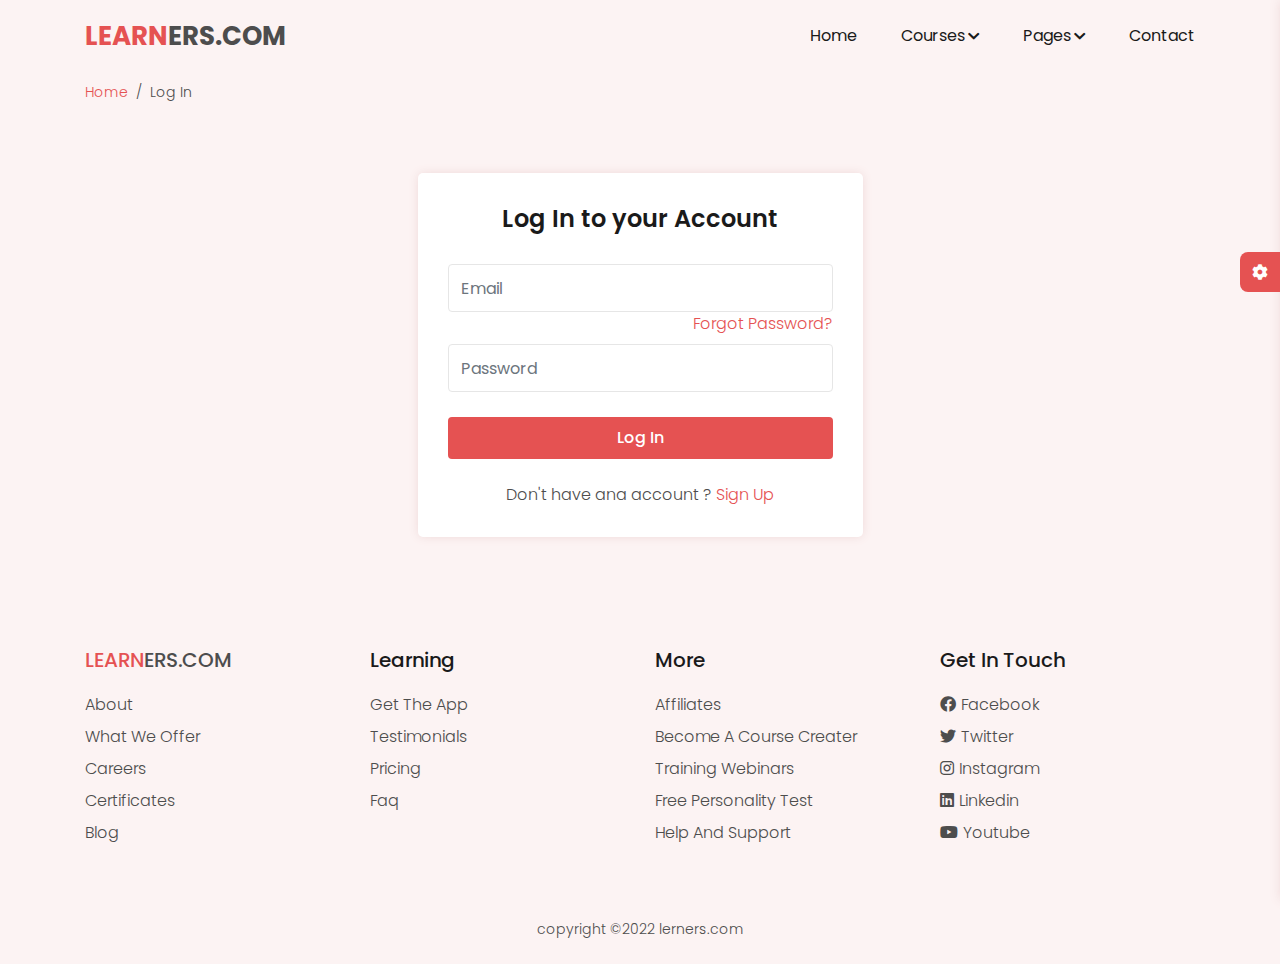
<file: log-in.html>
<!DOCTYPE html>
<html lang="en">
<head>
  <title>Log in</title>
  <meta charset="utf-8">
  <meta name="viewport" content="width=device-width, initial-scale=1.0">
  <link rel="stylesheet" href="css/font-awesome.css">
  <link rel="stylesheet" href="css/bootstrap.min.css">
  <link rel="stylesheet" href="css/style.css"> 
  <link rel="stylesheet" href="css/responsive.css">
  <link rel="stylesheet" class="js-color-style" href="css/colors/color-1.css">
  <link rel="stylesheet" class="js-glass-style" href="css/glass.css" disabled>

</head>
<body>

<div class="main-wrapper">
        <!-- header starts -->

    <header class="header">
        <div class="container">
          <div class="header-main d-flex justify-content-between align-items-center">
            <div class="header-logo">
              <a href="index.html"><span>learn</span>ers.com</a>
            </div>
            <button type = "button" class= "header-hamburger-btn js-header-menu-toggler">
              <span></span>
              
            </button>
            <div class="header-backdrop js-header-backdrop"></div>
            <nav class="header-menu js-header-menu ">
              <button type="button" class="header-close-btn js-header-menu-toggler">
                <i class="fas fa-times"></i>
              </button>
              <ul class="menu">
                <li class="menu-item"><a href="index.html">home</a></li>
                <li class="menu-item menu-item-has-children">
                  <a href="#" class="js-toggle-sub-menu">courses<i class="fas fa-chevron-down"></i></a>
                  <ul class="sub-menu js-sub-menu">
                    <li class="sub-menu-item"><a href="courses.html">courses</a></li>
                    <li class="sub-menu-item"><a href="course-details.html">course details</a></li>
                  </ul>
                </li>
                <li class="menu-item menu-item-has-children">
                  <a href="#" class="js-toggle-sub-menu">pages<i class="fas fa-chevron-down"></i></a>
                  <ul class="sub-menu js-sub-menu">
                    <li class="sub-menu-item"><a href="log-in.html">log in</a></li>
                    <li class="sub-menu-item"><a href="sign-up.html">sign up</a></li>
                  </ul>
    
                </li>
                <li class="menu-item"><a href="contact.html">contact</a></li>
              </ul>
            </nav>
          </div>
        </div>
      </header>
    <!-- header ends -->

<!-- breadcrumb start -->
  <div class="breadcrumb-nav">
    <div class="container">
      <nav aria-label="breadcrumb">
        <ol class="breadcrumb mb-0">
          <li class="breadcrumb-item"><a href="index.html">Home</a></li>
          <li class="breadcrumb-item active" aria-current="page">Log In</li>
        </ol>
      </nav>
    </div>
  </div>
<!-- breadcrumb ends -->
<!-- LOG IN SECTION starts -->
<section class="login-section section-padding">
  <div class="container">
    <div class="row justify-content-center">
      <div class="col-md-7 col-lg-6 col-xl-5">
        <div class="login-form box">
          <h2 class="form-title text-center">Log In to your Account</h2>
          <form action="">
            <div class="form-group"><input type="text" class="form-control" placeholder="Email">
              <div class="d-flex mb-2 justify-content-end"><a href="#">Forgot Password?</a></div>
              <input type="password" class="form-control" placeholder="Password">
            </div>
            <button type="submit" class="btn btn-theme btn-block btn-form">log in</button>
            <p class=" text-center mt-4 mb-0">Don't have ana account ? <a href="sign-up.html">Sign Up</a></p>
          </form>
        </div>
      </div>
    </div>
  </div>
</section>
<!-- LOG IN SECTION ends -->
<!-- footer starts -->
<footer class="footer">
    <div class="footer-top">
      <div class="container">
        <div class="row">
          <div class="col-sm-6 col-lg-3">
            <div class="footer-item">
              <h3 class="footer-logo"><span>learn</span>ers.com</h3>
              <ul>
                <li><a href="#">about</a></li>
                <li><a href="#">what we offer</a></li>
                <li><a href="#">careers</a></li>
                <li><a href="#">certificates</a></li>
                <li><a href="#">blog</a></li>
              </ul>
            </div>
          </div>
          <div class="col-sm-6 col-lg-3">
            <div class="footer-item">
              <h3>learning</h3>
              <ul>
                <li><a href="#">get the app</a></li>
                <li><a href="#">testimonials</a></li>
                <li><a href="#">pricing</a></li>
                <li><a href="#">faq</a></li>
              </ul>
            </div>
          </div>
          <div class="col-sm-6 col-lg-3">
            <div class="footer-item">
              <h3>more</h3>
              <ul>
                <li><a href="#">affiliates</a></li>
                <li><a href="#">become a course creater</a></li>
                <li><a href="#">training webinars</a></li>
                <li><a href="#">free personality test</a></li>
                <li><a href="#">help and support</a></li>
              </ul>
            </div>
          </div>
          <div class="col-sm-6 col-lg-3">
            <div class="footer-item">
              <h3>get in touch</h3>
              <ul>
                <li><a href="#"><i class="fab fa-facebook social-icon"></i>facebook</a></li>
                <li><a href="#"><i class="fab fa-twitter social-icon"></i>twitter</a></li>
                <li><a href="#"><i class="fab fa-instagram social-icon"></i>instagram</a></li>
                <li><a href="#"><i class="fab fa-linkedin social-icon"></i>linkedin</a></li>
                <li><a href="#"><i class="fab fa-youtube social-icon"></i>youtube</a></li>
              </ul>
            </div>
          </div>
        </div>
      </div>
    
    </div>
    <div class="footer-bottom">
      <div class="container">
        <p class="m-0 py-4 text-center">copyright &copy;2022 lerners.com</p>
      </div>
    </div>
  </footer>
  <!-- footer ends -->
</div>
<!-- style switcher starts -->
<div class="style-switcher js-style-switcher">
  <div class="style-switcher-toggler js-style-switcher-toggler">
    <i class="fas fa-cog"></i>
  </div>
  <h3>Style switcher</h3>
  <div class="style-switcher-item">
    <p class="mb-2">Theme Colors</p>
    <!-- theme colours -->
    <div class="theme-colors js-theme-colors">
      <button type="button" data-js-theme-color="color-1" class="js-theme-color-item color-1"></button>
      <button type="button" data-js-theme-color="color-2" class="js-theme-color-item color-2"></button>
      <button type="button" data-js-theme-color="color-3" class="js-theme-color-item color-3"></button>
      <button type="button" data-js-theme-color="color-4" class="js-theme-color-item color-4"></button>
      <button type="button" data-js-theme-color="color-5" class="js-theme-color-item color-5"></button>
    </div>
  </div>
  <div class="style-switcher-item">
    <div class="form-check form-switch">
      <input class="form-check-input js-dark-mode" type="checkbox" role="switch" id="dark-mode">
      <label class="form-check-label" for="dark-mode">Dark-Mode</label>
    </div>
  </div>
  <div class="style-switcher-item">
    <div class="form-check form-switch">
      <input class="form-check-input js-glass-effect" type="checkbox" role="switch" id="glass-effect">
      <label class="form-check-label" for="glass-effect">Glass-Effect</label>
    </div>
  </div>
</div>
<!-- style switcher end -->

<script src="js/bootstrap.bundle.min.js"></script>  
<script src="js/main.js"></script>
</body>
</html>
</file>
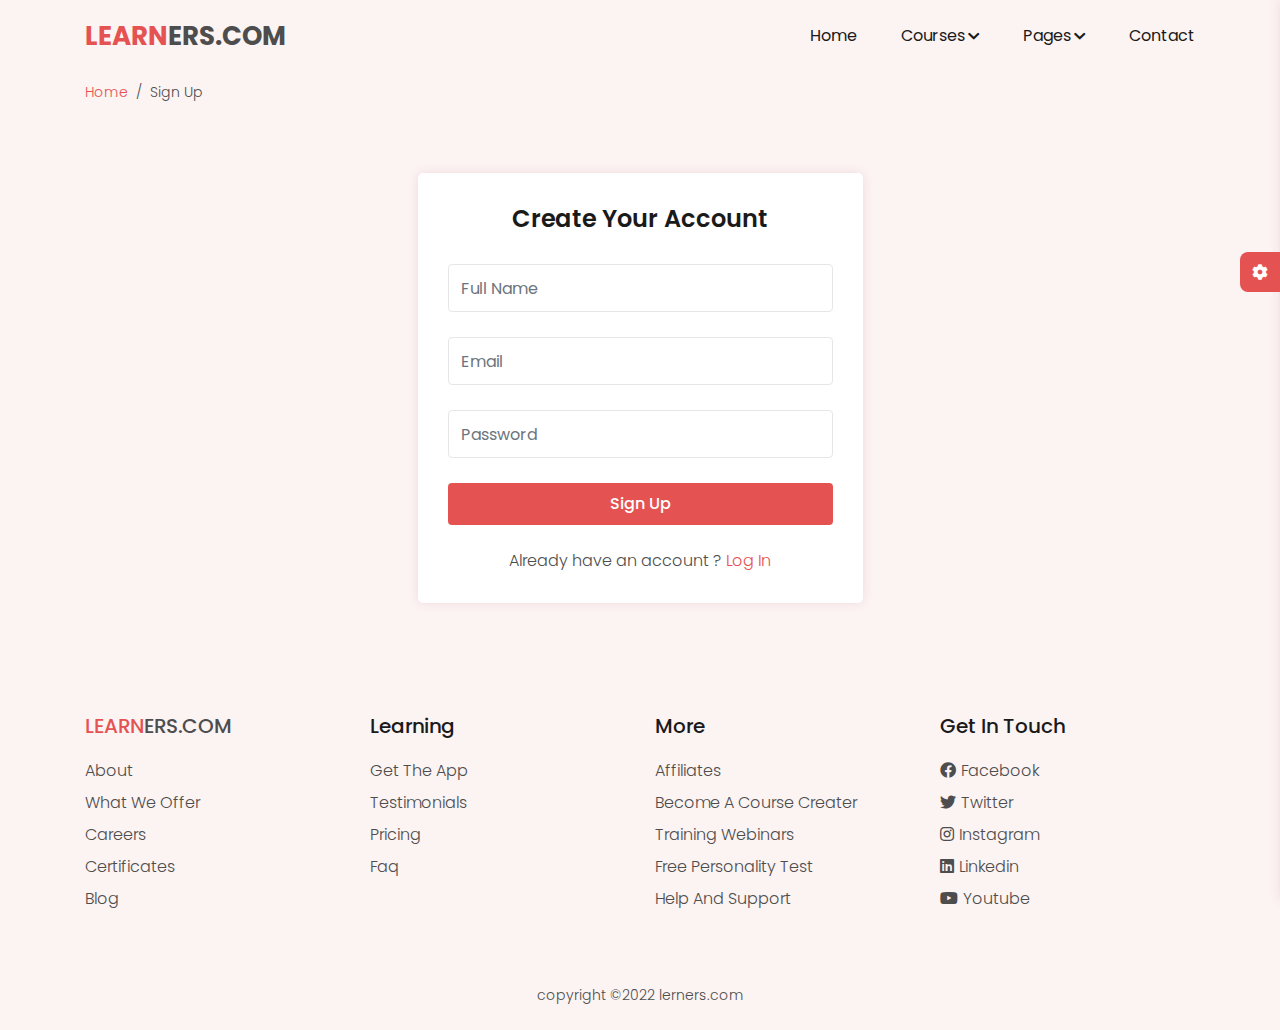
<file: sign-up.html>
<!DOCTYPE html>
<html lang="en">
<head>
  <title>Sign up</title>
  <meta charset="utf-8">
  <meta name="viewport" content="width=device-width, initial-scale=1.0">
  <link rel="stylesheet" href="css/font-awesome.css">
  <link rel="stylesheet" href="css/bootstrap.min.css">
  <link rel="stylesheet" href="css/style.css">
  <link rel="stylesheet" href="css/responsive.css">
  <link rel="stylesheet" class="js-color-style" href="css/colors/color-1.css">
  <link rel="stylesheet" class="js-glass-style" href="css/glass.css" disabled>

</head>
<body>

<div class="main-wrapper">
        <!-- header starts -->

    <header class="header">
        <div class="container">
          <div class="header-main d-flex justify-content-between align-items-center">
            <div class="header-logo">
              <a href="index.html"><span>learn</span>ers.com</a>
            </div>
            <button type = "button" class= "header-hamburger-btn js-header-menu-toggler">
              <span></span>
              
            </button>
            <div class="header-backdrop js-header-backdrop"></div>
            <nav class="header-menu js-header-menu ">
              <button type="button" class="header-close-btn js-header-menu-toggler">
                <i class="fas fa-times"></i>
              </button>
              <ul class="menu">
                <li class="menu-item"><a href="index.html">home</a></li>
                <li class="menu-item menu-item-has-children">
                  <a href="#" class="js-toggle-sub-menu">courses<i class="fas fa-chevron-down"></i></a>
                  <ul class="sub-menu js-sub-menu">
                    <li class="sub-menu-item"><a href="courses.html">courses</a></li>
                    <li class="sub-menu-item"><a href="course-details.html">course details</a></li>
                  </ul>
                </li>
                <li class="menu-item menu-item-has-children">
                  <a href="#" class="js-toggle-sub-menu">pages<i class="fas fa-chevron-down"></i></a>
                  <ul class="sub-menu js-sub-menu">
                    <li class="sub-menu-item"><a href="log-in.html">log in</a></li>
                    <li class="sub-menu-item"><a href="sign-up.html">sign up</a></li>
                  </ul>
    
                </li>
                <li class="menu-item"><a href="contact.html">contact</a></li>
              </ul>
            </nav>
          </div>
        </div>
      </header>
    <!-- header ends -->

    <!-- breadcrumb start -->
  <div class="breadcrumb-nav">
    <div class="container">
      <nav aria-label="breadcrumb">
        <ol class="breadcrumb mb-0">
          <li class="breadcrumb-item"><a href="index.html">Home</a></li>
          <li class="breadcrumb-item active" aria-current="page">Sign Up</li>
        </ol>
      </nav>
    </div>
  </div>
<!-- breadcrumb ends -->
<!-- sign up sec start -->
<section class="signup section-padding">
  <div class="container">
    <div class="row justify-content-center">
      <div class="col-md-7 col-lg-6 col-xl-5">
        <div class="signup-form box">
          <h2 class="form-title text-center">Create Your Account</h2>
          <form action="">
            <div class="form-group"><input type="text" class="form-control" placeholder="Full Name"></div>
            <div class="form-group"><input type="text" class="form-control" placeholder="Email"></div>
            <div class="form-group"><input type="password" class="form-control" placeholder="Password"></div>
            <button type="submit" class="btn btn-theme btn-block btn-form">Sign Up</button>
            <p class=" text-center mt-4 mb-0">Already have an account ? <a href="log-in.html">Log In</a></p>
          </form>
        </div>
      </div>
    </div>
  </div>
</section>
<!-- sign up sec ends -->

    <!-- footer starts -->
<footer class="footer">
    <div class="footer-top">
      <div class="container">
        <div class="row">
          <div class="col-sm-6 col-lg-3">
            <div class="footer-item">
              <h3 class="footer-logo"><span>learn</span>ers.com</h3>
              <ul>
                <li><a href="#">about</a></li>
                <li><a href="#">what we offer</a></li>
                <li><a href="#">careers</a></li>
                <li><a href="#">certificates</a></li>
                <li><a href="#">blog</a></li>
              </ul>
            </div>
          </div>
          <div class="col-sm-6 col-lg-3">
            <div class="footer-item">
              <h3>learning</h3>
              <ul>
                <li><a href="#">get the app</a></li>
                <li><a href="#">testimonials</a></li>
                <li><a href="#">pricing</a></li>
                <li><a href="#">faq</a></li>
              </ul>
            </div>
          </div>
          <div class="col-sm-6 col-lg-3">
            <div class="footer-item">
              <h3>more</h3>
              <ul>
                <li><a href="#">affiliates</a></li>
                <li><a href="#">become a course creater</a></li>
                <li><a href="#">training webinars</a></li>
                <li><a href="#">free personality test</a></li>
                <li><a href="#">help and support</a></li>
              </ul>
            </div>
          </div>
          <div class="col-sm-6 col-lg-3">
            <div class="footer-item">
              <h3>get in touch</h3>
              <ul>
                <li><a href="#"><i class="fab fa-facebook social-icon"></i>facebook</a></li>
                <li><a href="#"><i class="fab fa-twitter social-icon"></i>twitter</a></li>
                <li><a href="#"><i class="fab fa-instagram social-icon"></i>instagram</a></li>
                <li><a href="#"><i class="fab fa-linkedin social-icon"></i>linkedin</a></li>
                <li><a href="#"><i class="fab fa-youtube social-icon"></i>youtube</a></li>
              </ul>
            </div>
          </div>
        </div>
      </div>
    
    </div>
    <div class="footer-bottom">
      <div class="container">
        <p class="m-0 py-4 text-center">copyright &copy;2022 lerners.com</p>
      </div>
    </div>
  </footer>
  <!-- footer ends -->
</div>
<!-- style switcher starts -->
<div class="style-switcher js-style-switcher">
  <div class="style-switcher-toggler js-style-switcher-toggler">
    <i class="fas fa-cog"></i>
  </div>
  <h3>Style switcher</h3>
  <div class="style-switcher-item">
    <p class="mb-2">Theme Colors</p>
    <!-- theme colours -->
    <div class="theme-colors js-theme-colors">
      <button type="button" data-js-theme-color="color-1" class="js-theme-color-item color-1"></button>
      <button type="button" data-js-theme-color="color-2" class="js-theme-color-item color-2"></button>
      <button type="button" data-js-theme-color="color-3" class="js-theme-color-item color-3"></button>
      <button type="button" data-js-theme-color="color-4" class="js-theme-color-item color-4"></button>
      <button type="button" data-js-theme-color="color-5" class="js-theme-color-item color-5"></button>
    </div>
  </div>
  <div class="style-switcher-item">
    <div class="form-check form-switch">
      <input class="form-check-input js-dark-mode" type="checkbox" role="switch" id="dark-mode">
      <label class="form-check-label" for="dark-mode">Dark-Mode</label>
    </div>
  </div>
  <div class="style-switcher-item">
    <div class="form-check form-switch">
      <input class="form-check-input js-glass-effect" type="checkbox" role="switch" id="glass-effect">
      <label class="form-check-label" for="glass-effect">Glass-Effect</label>
    </div>
  </div>
</div>
<!-- style switcher end -->

<script src="js/bootstrap.bundle.min.js"></script>  
<script src="js/main.js"></script>
</body>
</html>
</file>
<file: css/style.css>
@import url('https://fonts.googleapis.com/css2?family=Barlow+Semi+Condensed:ital,wght@0,600;1,600&family=Poppins:wght@300;400;500;600;700&display=swap');

/*

02. = variables

*/

:root {
    --orange: hsl(36, 80%, 50%);
    --white: hsl(0, 0%, 100%);
    --WHITE: hsl(0, 0%, 100%);
    --BLACK: hsl(0, 0%, 0%);
    --black-90: hsl(0, 0%, 10%);
    --black-70: hsl(0, 0%, 30%);
    --black-alpha-40: hsla(0, 0%, 0%, 0.4);
    --yellow-light: hsl(44, 95%, 83%);
    --green-light: hsl(158, 68%, 75%);
    --red-light: hsl(0, 84%, 80%);
    --orange-light: hsl(22, 85%, 80%);
    --select-box-bg-color: hsl(0, 0%, 100%);
    --boder-color-1: hsl(0, 0%, 90%);
}
/*
03 . overrides variables for  -theme dark
*/
body.t-dark{
    --body-bg-color: hsl(240, 10%, 19%);
    --black-70: hsl(0, 0%, 87%);
    --black-70: hsl(0, 0%, 100%);
    --shadow: 0 0 10px hsla(0, 0%, 0%, 0.08);
    --white: hsl(240, 8%, 21%);
    --select-box-bg-color: hsl(240, 8%, 21%);
    --border-color-2: hsl(240, 9%, 25%);
    --border-color-1: hsl(240, 9%, 30%);
}


/*

04. base,

*/

body {
    background-color: var(--body-bg-color);
    font-family: 'Poppins', sans-serif;
    font-size: 16px;
    font-weight: 300;
    color: var(--black-70);
    min-height: 100vh;
    overflow-x: hidden;
}

a {
    color: var(--main-color);
    text-decoration: none;
}

a:hover {
    color: var(--main-color);
}

img {
    max-width: 100%;
}

ul {
    list-style: none;
    margin: 0;
    padding: 0;
}

h1,
h2,
h3,
h4,
h5,
h6 {
    color: var(--black-90);
    line-height: 1.3;
}

h3 {
    font-size: 20px;
}

::selection {
    color: var(--WHITE);
    background-color: var(--main-color);
}


/* 
 5  box
 */

.box {
    background-color: white;
    border-radius: 5px;
    box-shadow: var(--shadow);
    padding: 30px;
}


/* 
06 customised bootstrap class
*/

.container {
    --bs-gutter-x: 15px;
    max-width: 1140px;
}

.row {
    --bs-gutter-x: 30px;
}


/*
animation keyframe
*/

@keyframes spin {
    0% {
        transform: rotate(0deg);
    }
    100% {
        transform: rotate(360deg);
    }
}


/*
08. section - padding , title
*/

.section-padding {
    padding: 60px 0;
}

.section-title {
    margin-bottom: 40px;
}

.section-title .title {
    font-size: 20px;
    color: var(--main-color);
    text-transform: capitalize;
}

.section-title .sub-title {
    font-size: 35px;
    font-weight: 600;
    color: var(--black-90);
}


/*
09 button
*/

.btn-theme {
    background-color: var(--main-color);
    color: var(--WHITE);
    font-size: 16px;
    text-transform: capitalize;
    font-weight: 500;
    padding: 8px 20px;
    transition: all 0.3s ease;
}

.btn-theme:hover {
    color: var(--WHITE);
    background-color: var(--button-hover-color);
}

.btn-theme:focus {
    box-shadow: 0 0 8px var(--main-color);
}
.btn-block{
    width: 100%;
}

/*
 circular image
*/

.circular-img {
    max-width: 360px;
    margin: auto;
    position: relative;
    z-index: 1;
}

.circular-img-inner {
    text-align: center;
    border-radius: 0 0 180px 180px;
    overflow: hidden;
}

.circular-img-circle {
    height: 360px;
    width: 360px;
    position: absolute;
    left: 0;
    bottom: 0;
    border-radius: 50%;
}

.circular-img img {
    position: relative;
    z-index: 1;
}
/*
12.   forms
*/
.form-title{
    font-size: 24px;
    margin: 0 0 30px;
    font-weight: 600;
}
.form-group{
    margin-bottom: 25px;
    position: relative;
}
.form-control{
    height: 48px;
    border-color: var(--boder-color-1);
    color: var(--black-90);
    background-color: transparent;
}
.form-control:focus{
    background-color: transparent;
    border-color: var(--boder-color-1);
    color: var(--black-90);
    box-shadow: none;
}
.select-icon{
    position: absolute;
    right: 15px;
    top: 50%;
    transform: translateY(-50%);
    pointer-events: none;
    font-size: 13px;
}
select.form-control:focus option{
    background-color: var(--select-box-bg-color);
}
/*
13. video modal
*/
.video-modal .btn-close{
    height: 35px;
    width: 35px;
    background-image: none;
    border-radius: 50%;
    opacity: 1;
    z-index: 1;
    position: absolute;
    right: 0;
    top: -35px;
    color: var(--WHITE);
    font-size: 16px;
    padding: 0;
}
.video-modal .modal-content{
    border:0
}

/*
14.  pagination
*/

.page-item.disabled .page-link,
.page-link {
    border: none;
    background-color: transparent;
    color: var(--black-70);
}

.page-item.active .page-link {
    background-color: var(--main-color);
}

.page-link:hover {
    background-color: var(--main-color);
    color: var(--WHITE);
}


/*
 15. breadcrumb
*/

.breadcrumb-nav {
    padding: 10px 0;
}

.breadcrumb-nav .breadcrumb-item {
    font-size: 14px;
    text-transform: capitalize;
}

.breadcrumb-nav .breadcrumb-item+.breadcrumb-item::before,
.breadcrumb-nav .breadcrumb-item.active {
    color: var(--black-70);
}


/*
16. tabs
*/

.nav-tabs .nav-link {
    background-color: var(--white);
    text-transform: capitalize;
    border-color: var(--boder-color-2);
    padding: 5px 12px;
    margin: 0 5px 10px;
    border-radius: 5px;
    color: var(--black-70);
    font-size: 16px;
}

.nav-tabs .nav-link:hover {
    border-color: var(--boder-color-2);
}

.nav-tabs .nav-link.active {
    background-color: var(--main-color);
    border-color: transparent;
    color: var(--WHITE);
}
/* 
style switcher
*/
.style-switcher{
    width: 250px;
    position: fixed;
    height: 100%;
    background-color: var(--white);
    right: -250px;
    top: 0;
    z-index: 10;
    padding: 30px;
    box-shadow: var(--shadow);
    transition: right 0.3s ease;
}
.style-switcher.open{
    right: 0;
}
.style-switcher-toggler{
    height: 40px;
    width: 40px;
    position: absolute;
    top: 28%;
    left: -40px;
    background-color: var(--main-color);
    color: var(--WHITE);
    display: flex;
    align-items: center;
    justify-content: center;
    border-radius: 8px 0 0 8px;
    cursor: pointer;
}
.style-switcher h3{
    font-size: 18px;
    text-transform: capitalize;
    border-bottom: 1px solid var(--border-color-1);
    padding: 0 0 10px;
}
.style-switcher-item{
    padding: 10px 0;
    border-bottom: 1px solid var(--border-color-1);
}
.theme-colors button{
    height: 30px;
    width: 30px;
    border: none;
    border-radius: 50%;
    vertical-align: middle;
    border-radius: 50%;
    padding: 0;
    position: relative;
}
.theme-colors button::before{
    content: "\f00c";
    font-family: 'Font Awesome 5 Free';
    font-weight: 900;
    font-size: 12px;
    color: var(--WHITE);
    transition: all 0.3s ease;
    position: absolute;
    left: 50%;
    top: 50%;
    transform: translate(-50%, -50%);
    opacity: 0;

}
.theme-colors button.active::before{
    opacity: 1;
}
.theme-colors .color-1{
    background-color: hsl(0, 74%, 61%);
}
.theme-colors .color-2{
    background-color: hsl(230, 74%, 61%);
}
.theme-colors .color-3{
    background-color: hsl(36, 74%, 61%);
}
.theme-colors .color-4{
    background-color: hsl(277, 74%, 61%);
}
.theme-colors .color-5{
    background-color: hsl(164, 74%, 61%);
}
/*

19. header

*/

.header {
    border-bottom: 1px solid var(--boder-color-2);
}

.header-logo a {
    font-size: 26px;
    text-transform: uppercase;
    font-weight: 700;
    color: var(--black-70);
}

.header-logo span {
    color: var(--main-color);
}

.header .menu-item {
    display: inline-block;
    margin-left: 40px;
    position: relative;
}

.header .menu-item>a {
    display: block;
    padding: 24px 0;
    font-weight: 400;
    color: var(--black-90);
    text-transform: capitalize;
    transition: color 0.3s ease;
}

.header .sub-menu-item>a:hover,
.header .menu-item:hover>a {
    color: var(--main-color);
}

.header .menu-item>a i {
    font-size: 13px;
    margin-left: 3px;
    pointer-events: none;
    transition: transform 0.3s ease;
}

.header .sub-menu {
    position: absolute;
    top: 100%;
    background-color: var(--white);
    left: 0;
    width: 210px;
    padding: 10px 0;
    border-radius: 5px;
    box-shadow: var(--shadow);
    transition: all 0.3s ease;
    z-index: 2;
    visibility: hidden;
    opacity: 0;
    transform: translateY(10px);
}

@media(min-width: 992px) {
    .header .menu-item:hover>.sub-menu {
        visibility: visible;
        opacity: 1;
        transform: translateY(0);
    }
}

.header .sub-menu-item a {
    display: block;
    padding: 10px 20px;
    color: var(--black-90);
    text-transform: capitalize;
    font-weight: 400;
    transition: color 0.3s ease;
}

.header-backdrop,
.header-close-btn,
.header-hamburger-btn {
    display: none;
}


/*
20.   footer
*/

.footer-top {
    padding: 50px 0 20px;
    border-top: 1px solid var(--boder-color-2);
}

.footer-item {
    margin: 0 0 30px;
}

.footer-item h3 {
    text-transform: capitalize;
    margin: 0 0 20px;
}

.footer-item .footer-logo {
    color: var(--black-70);
    text-transform: uppercase;
}

.footer-item .footer-logo span {
    color: var(--main-color);
}

.footer-item ul li:not(:last-child) {
    margin-bottom: 8px;
}

.footer-item ul a {
    text-transform: capitalize;
    color: var(--black-70);
    transition: color 0.3s ease;
    position: relative;
}

.footer-item ul a:hover {
    color: var(--main-color);
}

.footer-item ul a::before {
    content: '';
    position: absolute;
    left: 0;
    bottom: 0;
    width: 0;
    height: 1px;
    background-color: var(--main-color);
    transition: width 0.3s ease;
}

.footer-item ul a:hover::before {
    width: 100%;
}

.footer-item ul a .social-icon {
    margin-right: 5px;
}

.footer-bottom {
    border-top: 1px solid var(--boder-color-2);
}

.footer-bottom p {
    font-size: 14px;
}


/*
21. banner section
*/

.banner-section {
    padding: 80px 0;
    min-height: 680px;
}

.banner-text h2 {
    font-size: 20px;
    color: var(--main-color);
}

.banner-text h1 {
    font-size: 45px;
    font-weight: 700;
}

.banner-section .circular-img-circle {
    background-color: var(--red-light);
}


/*
22.  fun facts
*/

.fun-facts-item {
    padding: 15px 0;
}

.fun-facts-item h2 {
    font-weight: 700;
    font-size: 30px;
    text-transform: uppercase;
}

.fun-facts-item p {
    margin: 0;
    text-transform: uppercase;
}

.fun-facts-item .style-1 {
    color: var(--black-70);
}

.fun-facts-item .style-2 {
    color: var(--green-light);
}

.fun-facts-item .style-3 {
    color: var(--yellow-light);
}

.fun-facts-item .style-4 {
    color: var(--orange-light);
}


/*
23. cources sec
*/

.courses-item {
    margin-bottom: 30px;
    position: relative;
}

.courses-item .img-box img {
    width: 100%;
    border-radius: 5px;
}

.courses-item .link {
    color: var(--black-70);
    display: inline-block;
}

.courses-item .title {
    text-transform: capitalize;
    margin: 15px 0;
    transition: color 0.3s ease;
}

.courses-item:hover .title {
    color: var(--main-color);
}

.courses-item .instructor {
    text-transform: capitalize;
    margin: 0 0 12px;
}

.courses-item .instructor img {
    width: 30px;
    border-radius: 50%;
    margin-right: 5px;
}

.courses-item .rating {
    font-size: 16px;
}

.courses-item .average-rating {
    font-weight: 600;
    color: var(--orange);
}

.courses-item .average-stars i {
    /* font-weight: 600; */
    color: var(--orange);
}

.courses-item .price {
    position: absolute;
    right: 15px;
    top: 15px;
    background-color: var(--main-color);
    color: var(--WHITE);
    font-weight: 600;
    padding: 4px 8px;
    border-radius: 4px;
}


/*
24.  testimonial section
*/

.testimonial-section .img-box {
    height: 150px;
    width: 150px;
    background-color: var(--red-light);
    margin: 30px auto 50px;
}

.testimonial-section .img-box::before,
.testimonial-section .img-box::after {
    content: '';
    position: absolute;
    border-radius: 50%;
    border: 1px solid var(--red-light);
    animation: spin 15s linear infinite;
}

.testimonial-section .img-box::before {
    height: 180px;
    width: 180px;
    left: -15px;
    top: -15px;
    border-left: 1px solid transparent;
}

.testimonial-section .img-box::after {
    height: 210px;
    width: 210px;
    left: -30px;
    top: -30px;
    border-left: 1px solid transparent;
}

.testimonial-item h3 {
    text-transform: capitalize;
}

.testimonial-item .text-2 {
    margin: 0;
    text-transform: capitalize;
}

.testimonial-section .carousel-control-prev,
.testimonial-section .carousel-control-next {
    position: relative;
    height: 35px;
    width: 35px;
    background-color: var(--main-color);
    display: inline-block;
    border-radius: 50%;
    margin: 0 4px;
}

.testimonial-section .decoration-circles-item {
    position: absolute;
    border-radius: 50%;
    opacity: 0.3;
}

.testimonial-section .decoration-circles-item:nth-child(1) {
    left: 10%;
    top: 20%;
    height: 30px;
    width: 30px;
    background-color: var(--orange-light);
}

.testimonial-section .decoration-circles-item:nth-child(2) {
    left: 40%;
    top: 40%;
    height: 50px;
    width: 50px;
    background-color: var(--red-light);
}

.testimonial-section .decoration-circles-item:nth-child(3) {
    left: 70%;
    top: 70%;
    height: 30px;
    width: 30px;
    background-color: var(--yellow-light);
}

.testimonial-section .decoration-circles-item:nth-child(5) {
    left: 80%;
    top: 28%;
    height: 30px;
    width: 30px;
    background-color: var(--green-light);
}

.testimonial-section .decoration-circles-item:nth-child(4) {
    left: 20%;
    top: 50%;
    height: 20px;
    width: 20px;
    background-color: var(--green-light);
}

.testimonial-section .decoration-imgs-item {
    position: absolute;
    border-radius: 50%;
    opacity: 0.4;
}

.testimonial-section .decoration-imgs-item:nth-child(1) {
    left: 30%;
    top: 20%;
    height: 60px;
    width: 60px;
    background-color: var(--yellow-light);
}

.testimonial-section .decoration-imgs-item:nth-child(2) {
    left: 10%;
    top: 60%;
    height: 40px;
    width: 40px;
    background-color: var(--green-light);
}

.testimonial-section .decoration-imgs-item:nth-child(3) {
    left: 90%;
    top: 40%;
    height: 80px;
    width: 80px;
    background-color: var(--red-light);
}

.testimonial-section .decoration-imgs-item:nth-child(4) {
    left: 70%;
    top: 90%;
    height: 70px;
    width: 70px;
    background-color: var(--red-light);
}


/*
25. bai section
*/

.bai-section .circular-img-circle {
    background-color: var(--yellow-light);
}


/*
26.   course details section
*/

.course-header h2 {
    font-size: 30px;
    margin: 0 0 15px;
    font-weight: 600;
}

.course-header .average-rating {
    font-weight: 600;
    color: var(--orange);
}

.course-header .average-stars i {
    font-size: 14px;
    color: var(--orange);
}

.course-header.rating span{
    vertical-align: middle;
}

.course-header ul li{
    margin: 6px 0 0;
    text-transform: capitalize;
}

.course-header ul li span {
    margin-left: 5px;
}

.courses-tab{
    margin: 30px 0 20px;
}
.courses-tab .nav-link{
    margin: 0 10px 10px 0;
}

.course-curriculum .accordion-item{
    border-color: var(--boder-color-1);
    background-color: transparent;
}
.course-curriculum .accordion-button span{
    position: absolute;
    right: 17px;
    font-size: 14px;
}
.course-curriculum .accordion-button::after{
    content: "\f077";
    font-family: 'Font Awesome 5 Free';
    font-weight: 900;
    background-image: none;
    position: absolute;
    left: 17px;
    top: 50%;
    transform: translateY(-50%);
    height: auto;
    width: auto;
    line-height: 1;
}
.course-curriculum .accordion-button{
    background-color: transparent;
    color: var(--black-90);
    font-weight: 300;
    flex-wrap: wrap;
    padding-left: 50px;
    padding-right: 160px;
    line-height: 1.5;
}
.course-curriculum .accordion-button:focus{
    box-shadow: none;
}
.course-curriculum .accordion-button:not(.collapsed) span{
    font-weight: 500;
}
.course-curriculum .accordion-button:not(.collapsed)::after{
    transform: translateY(-50%) rotate(-180deg);
}
.course-curriculum .accordion-button:not(.collapsed){
    font-weight: 600;
    border-bottom: 1px solid var(--boder-color-1);
    transition: none;
    box-shadow: none;
}
.course-curriculum ul li{
    position: relative;
    padding: 0 50px 0 20px;
}
.course-curriculum ul li span{
    position: absolute;
    font-size: 14px;
    right: 0;
    top: 0;
}
.course-curriculum ul li i{
    position: absolute;
    left: 0;
    top: 6px;
    color: var(--black-70);
    font-size: 12px;

}
.course-description h4{
    font-size: 16px;
}
.course-instructor .img-box img{
    max-width: 128px;
    margin-bottom: 15px;
}
.course-instructor h4{
    font-size: 16px;
    text-transform: capitalize;
    margin-bottom: 10px;
}
.course-instructor h4 span{
    font-weight: 300;
}
.course-instructor ul li i{
    color: var(--main-color);
    margin-right: 5px;
}
.course-instructor ul li:not(:last-child){
    margin-bottom: 5px;
}
.rating-summary .average-rating{
    font-size: 40px;
    font-weight: 700;
    color: var(--black-90);
}
.rating-summary .average-stars i{
    color: var(--orange);
}
.rating-summary .rating-bars-item{
    display: flex;
    align-items: center;
    margin-bottom: 8px;
}
.rating-summary .progress{
    height: 8px;
    background-color: var(--boder-color-2);
    width: calc(100% - 120px);
    margin-right: 20px;
    border-radius: 0;
}
.rating-summary .progress-bar{
    background-color: var(--main-color);
}
.rating-summary .star-text{
    min-width: 60px;
    color: var(--orange);
}
.reviews-filter{
    margin: 0 0 35px;
    width: 200px;
}
.reviews-item{
    position: relative;
    margin-bottom: 30px;
    padding-left: 65px;
}
.reviews-item .img-box{
    max-width: 50px;
    border-radius: 50%;
    overflow: hidden;
    position: absolute;
    left: 0;
    top: 0;
}
.reviews-item h4{
    font-size: 16px;
    font-weight: 500;
    text-transform: capitalize;
    margin: 0 0 5px;
    color: var(--black-90);
}
.reviews-item .star-rating i{
    color: var(--orange);
    font-size: 14px;
}
.reviews-item .star-rating .date{
    margin-left: 5px;
    font-size: 14px;
    display: inline-block;
}
.reviews-item p{
    margin: 5px 0 0;
}
.course-sidebar .img-box{
    margin-bottom: 20px;
    border-radius: 5px;
    overflow: hidden;
    cursor: pointer;
}
.course-sidebar .img-box::before{
    content: '';
    position: absolute;
    left: 0;
    top: 0;
    height: 100%;
    width: 100%;
    background-color: var(--black-alpha-40);
}
.course-sidebar .play-icon{
    position: absolute;
    height: 50px;
    width: 50px;
    top: 50%;
    left: 50%;
    transform: translate(-50%, -50%);
    background-color: var(--main-color);
    font-size: 16px;
    display: flex;
    align-items: center;
    justify-content: center;
    border-radius: 50%;
    color: var(--white);
}
.course-sidebar .img-box p{
    position: absolute;
    color: var(--WHITE);
    top: calc(50% + 40px);
    font-weight: 500;
    width: 100%;
}
.course-sidebar .price span{
    margin-right: 8px;
}
.course-sidebar .price-new{
    font-size: 30px;
    font-weight: 700;
    color: var(--black-90);
}
.course-sidebar .price-discount{
    color: var(--main-color);
}
.course-sidebar .features-list{
    margin: 0 0 20px;
}
.course-sidebar .features-list li{
    position: relative;
    padding-left: 21px;
    margin-bottom: 8px;
}
.course-sidebar .features-list li::before{
    content: '';
    height: 6px;
    width: 6px;
    background-color: var(--main-color);
    position: absolute;
    left: 0;
    top: 9px;
    border-radius: 50%;
}
/*
27. contact section
*/

.contact-item{
    position: relative;
    padding-left: 55px;
    margin-bottom: 40px;
}
.contact-item .icon-box{
    position: absolute;
    height: 40px;
    width: 40px;
    background-color: var(--main-color);
    display: flex;
    align-items: center;
    justify-content: center;
    border-radius: 50%;
    left: 0;
    top: 0;
    color: var(--WHITE);
}
textarea.form-control{
    height: 100px;
    resize: none;
}
</file>
<file: css/responsive.css>
@media(max-width: 1199px){
    .container{
        max-width: 800px;
        --bs-gutter-x: 30px;
    }
}


@media(max-width: 991px){
    .header{
        padding: 12px 0;
    }
    .header-backdrop,
    .header-close-btn,
    .header-hamburger-btn{
        display: block;
    }
    .header-hamburger-btn{
        height: 34px;
        width: 40px;
        cursor: pointer;
        border: 0;
        background-color: transparent;
    }
    .header-hamburger-btn span{
        display: block;
        height: 2px;
        width: 24px;
        background-color: var(--black-90);
        position: relative;
        margin: auto;
    }
    .header-hamburger-btn span::before,
    .header-hamburger-btn span::after{
        content: '';
        position: absolute;
        left: 0;
        width: 100%;
        height: 100%;
        background-color: var(--black-90);
    }
    .header-hamburger-btn span::before{
        top: -7px;
    }
    .header-hamburger-btn span::after{
        top: 7px;
    }
    .header-close-btn{
        height: 40px;
        width: 40px;
        background-color: var(--main-color);
        position: absolute;
        left: 15px;
        top: 15px;
        color: var(--WHITE);
        border: 0;
        border-radius: 5px;
        cursor: pointer;
    }
    .header-menu{
        position: fixed;
        width: 300px;
        height: 100vp;
        top: 0;
        right: -300px;
        z-index: 1000;
        padding: 70px 0 50px;
        transition: all 0.5s ease;
        background-color: var(--white);
        box-shadow: var(--shadow);
        overflow-y: auto;
    }
    .header .menu-open{
        right: 0;
        visibility: visible;
    }
    .header .menu-item{
        display: block;
        margin: 0;
    }
    .header .menu-item > a{
        display: flex;
        justify-content: space-between;
        align-items: center;
        padding: 12px 15px;
        border-bottom: 1px solid var(--border-color-1); 
    }
    .header .menu-item:first-child > a{
        border-top: 1px solid var(--border-color-1);
    }
    .header .menu-item.active > a i{
        transform: rotate(-180deg);
    }
    .header .sub-menu{
        position: relative;
        width: 100%;
        opacity: 1;
        visibility: visible;
        box-shadow: none;
        transform: translateY(0);
        top: auto;
        padding: 0;
        border-radius: 0;
        max-height: 0;
        overflow: hidden;
    }
    .header .sub-menu-item a{
        padding: 12px 45px;
        border-bottom: 1px solid var(--border-color-1);
    }
    .header-backdrop{
        position: fixed;
        z-index: 999;
        left: 0;
        top: 0;
        height: 100%;
        width: 100%;
        opacity: 0;
        transition: all 0.5s ease;
        visibility: hidden;
        border-color: var(--white);
    }
}
@media(max-width: 764px){

}
@media(max-width: 575px){

}
</file>
<file: css/colors/color-1.css>
/* 1:42:42 */
:root{
    --hue-value-1: 0;
    --hue-value-2: 230;
    --main-color: hsl(var(--hue-value-1),74%, 61%);
    --button-hover-color:hsl(var(--hue-value-1),57%,53%);
    --body-bg-color:hsl(var(--hue-value-1), 63%, 97%);
    --border-color-2:hsl(var(--hue-value-1), 40% ,93%);
    --shadow: 0 0 10px hsl(var(--hue-value-1),40% , 90%);
    --body-gradient-bg-color-1: hsla(var(--hue-value-1), 100%, 50%, 0.2);
    --body-gradient-bg-color-2: hsla(var(--hue-value-2), 100%, 50%, 0.2);
    --decoration-bg-color-1: hsl(var(--hue-value-1), 100%, 70%);
    --decoration-bg-color-2: hsl(var(--hue-value-2), 100%, 70%);
}
</file>
<file: css/glass.css>
html::before,
html::after{
    content: '';
    position: fixed;
    z-index: -2;
    border-radius: 50%;
}
html::before{
    height: 100px;
    width: 100px;
    top: 20%;
    left: calc(50% - 650px);
    background-image: linear-gradient(to right bottom, var(--decoration-bg-color-1), var(--WHITE));
}
html::after{
    height: 150px;
    width: 150px;
    bottom: 20%;
    right: calc(50% - 675px);
    background-image: linear-gradient(to left bottom, var(--decoration-bg-color-2), var(--WHITE));

}


body{
    --white: hsla(0, 0%, 100%, 0.25);
    --border-color-2: hsla(0, 0%, 100%, 0.40);
    --shadow: none;
    --border-color-1: hsla(0, 0%, 0%, 0.1);
    background-image: linear-gradient(to right, var(--body-gradient-bg-color-1), var(--body-gradient-bg-color-2));
    background-attachment: fixed;
    padding: 40px 0;
    -backdrop-filter-blur: blur(5px);
}
/* control light using opacity */

.body::before{
    content: '';
    position: fixed;
    left: 0;
    top: 0;
    height: 100%;
    width: 100%;
    background-color: var(--WHITE);
    opacity: 0.4;
    z-index: -3;

}
.main-wrapper{
    max-width: 1200px;
    background-color: var(--white);
    border: 1px solid var(--border-color-2);
    margin: auto;
    border-radius: 20px;
    position: relative;
}
.main-wrapper::before{
    content: '';
    position: absolute;
    left: 0;
    top: 0;
    height: 100%;
    width: 100%;
    -webkit-backdrop-filter: var(--backdrop-filter-blur);
    backdrop-filter: var(--backdrop-filter-blur);
    z-index: -1;
    border-radius: 20px;
}
.header .sub-menu,
.box{
    border: 1px solid var(--border-color-2);
}
.header .sub-menu,
.box,
.style-switcher{
    -webkit-backdrop-filter: var(--backdrop-filter-blur);
    backdrop-filter: var(--backdrop-filter-blur);
}
.modal-backdrop{
    background-color: var(--white);
}

/* glass dark */
body.t-dark{
    --border-color-2: hsla(0, 0%, 100%, 0.07);
    --border-color-1: hsla(0, 0%, 100%, 0.15);
    --white: hsla(0, 0%, 100%, 0.05);
    --shadow: none;
}
body.t-dark::before{
    content: '';
    position: fixed;
    left: 0%;
    top: 0;
    height: 100%;
    width: 100%;
    background-color: var(--BLACK);
    opacity: 0.2; /* control darkness */
    z-index: -1;
}
</file>
